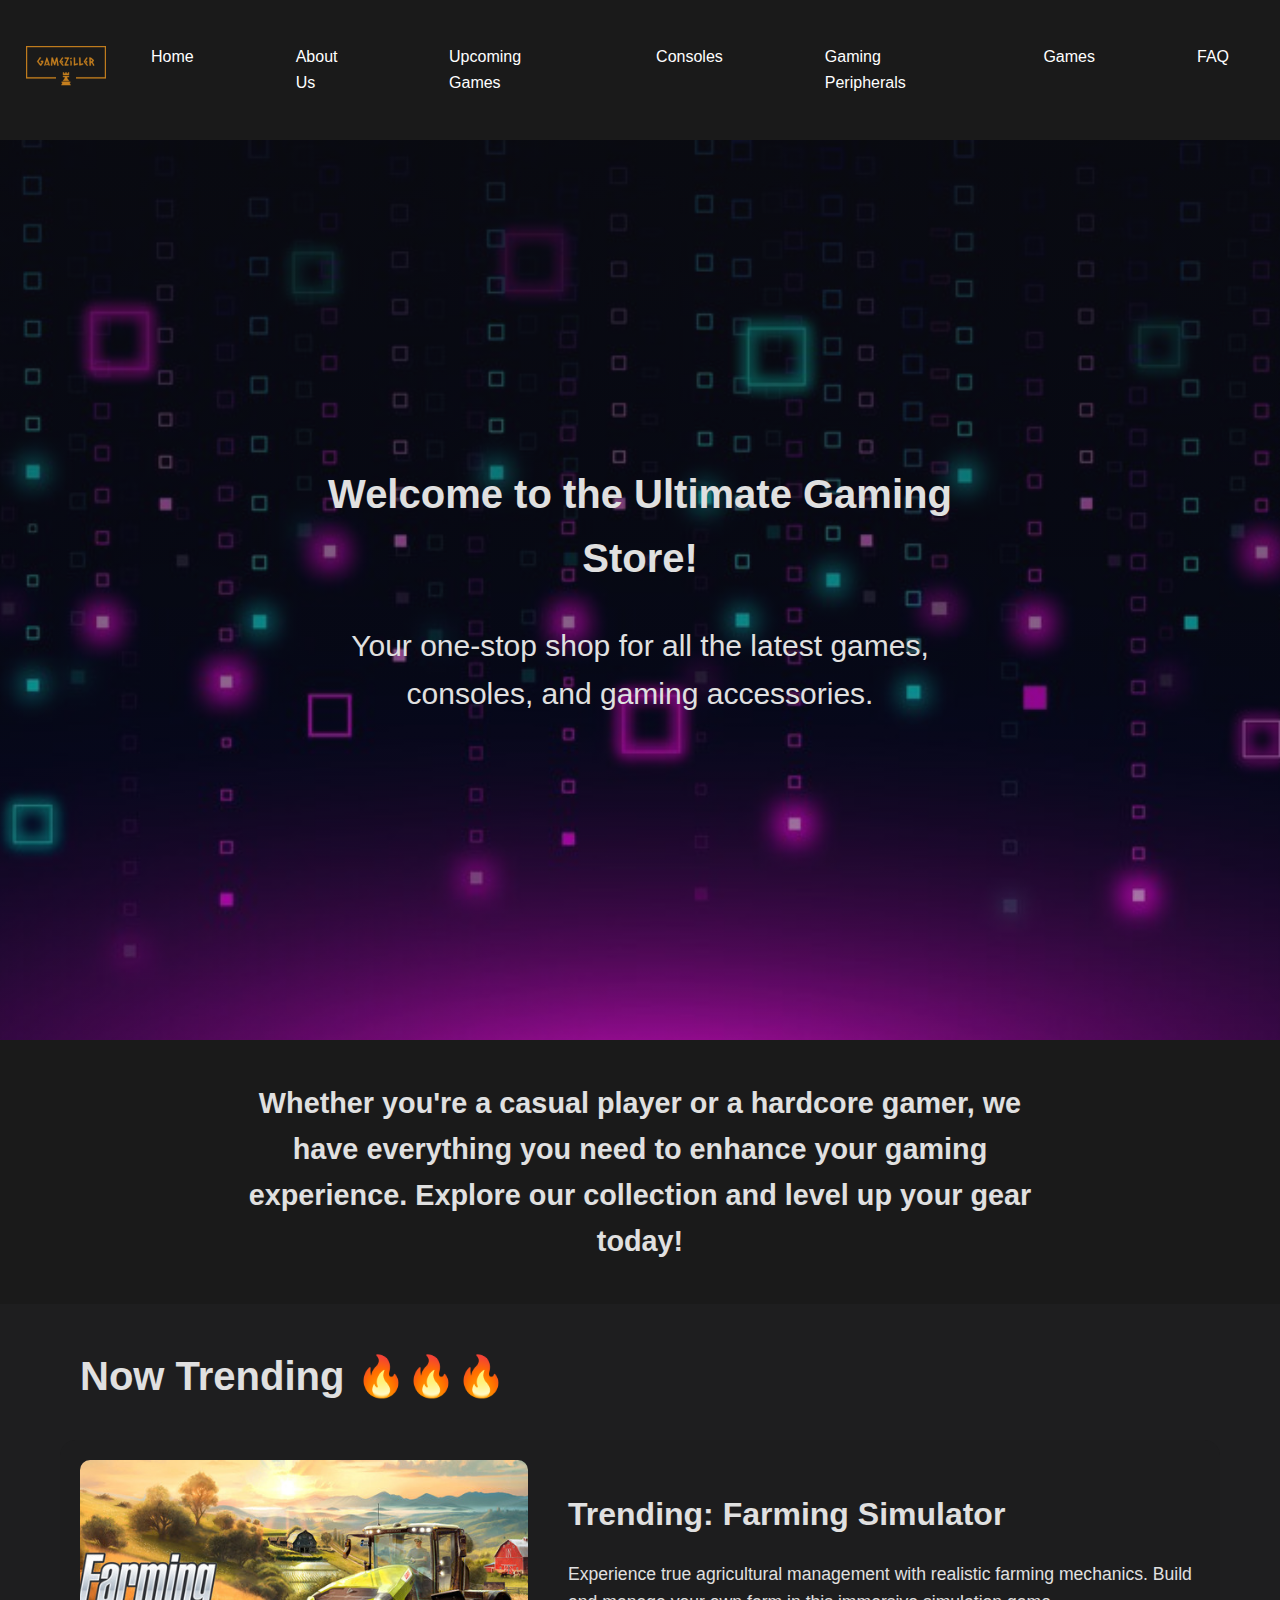
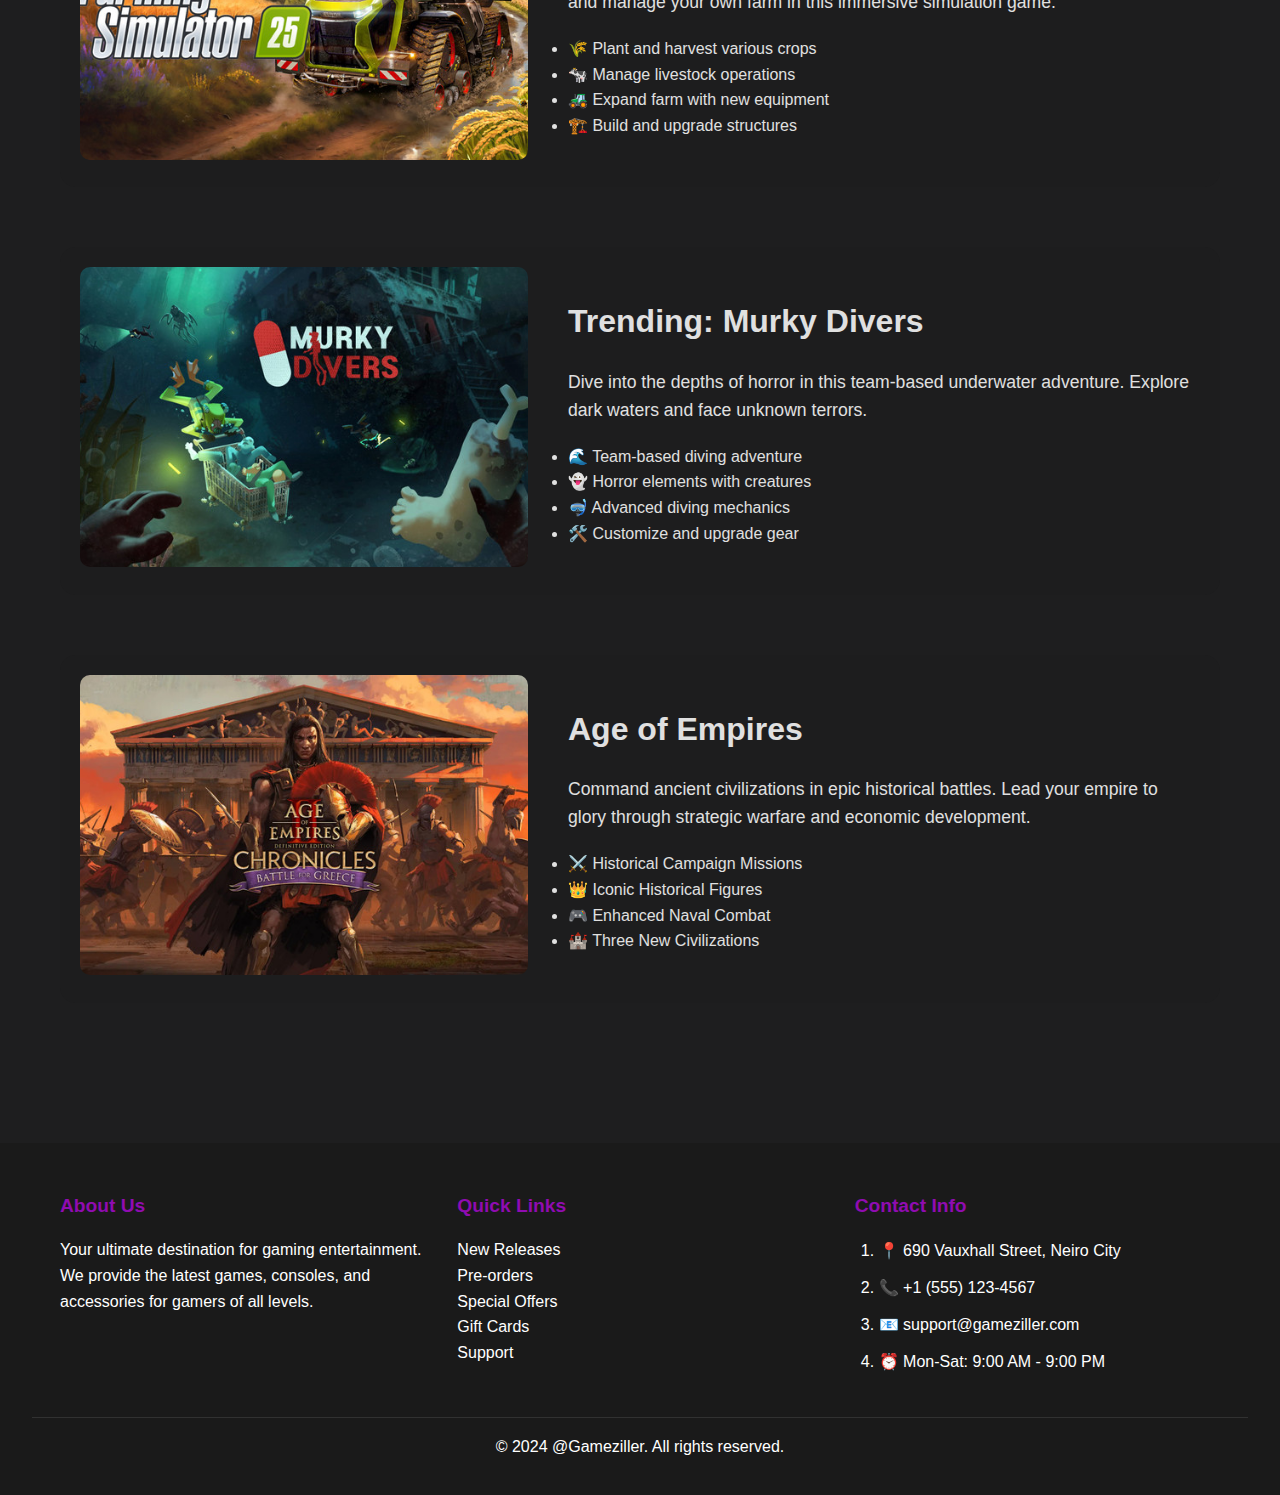
<file: index.html>
<!DOCTYPE html>
<html lang="en">
<head>
  <meta charset="UTF-8">
  <meta name="viewport" content="width=device-width, initial-scale=1.0">
  <title>Gaming Store</title>
  <link rel="stylesheet" href="./all.css">
  <link rel="stylesheet" href="https://cdnjs.cloudflare.com/ajax/libs/font-awesome/6.7.2/css/all.min.css" integrity="sha512-Evv84Mr4kqVGRNSgIGL/F/aIDqQb7xQ2vcrdIwxfjThSH8CSR7PBEakCr51Ck+w+/U6swU2Im1vVX0SVk9ABhg==" crossorigin="anonymous" referrerpolicy="no-referrer" />
</head>
<body>
  <header>
    <nav class="navbar">
      <a href="#" class="logo"><img src="/images/logo_transparent.png" alt="Logo"></a>
      <input type="checkbox" id="check">
      <label for="check" class="open-menu">&#9776;</label>
      <label for="check" class="close-menu">&times;</label>
      <ul class="menu">
        <li><a href="./index.html">Home</a></li>
        <li><a href="./About Us.html">About Us</a></li>
        <li><a href="./Upcoming Games.html">Upcoming Games</a></li>
        <li><a href="./Consoles.html">Consoles</a></li>
        <li><a href="./Games.html">Gaming Peripherals</a></li>
        <li><a href="./Games.html">Games</a></li>
        <li><a href="./FAQs.html">FAQ</a></li>
      </ul>
    </nav>
  </header>

  <main>
    <div class="hero">
      <img src="./images/hero3.jpg" alt="Gaming Store Main Image" class="responsive-image">
      <div class="hero-overlay"></div>
      <div class="hero-text">
        <h1 class="title">Welcome to the Ultimate Gaming Store!</h1>
        <p class="subtitle">Your one-stop shop for all the latest games, consoles, and gaming accessories.</p>
      </div>
    </div>

    <section class="introduction">
      <h2>Whether you're a casual player or a hardcore gamer, we have everything you need to enhance your gaming experience. Explore our collection and level up your gear today!</h2>
    </section>

    <section class="trending-section">
      <h1>Now Trending 🔥🔥🔥</h1>
      <div class="trending-game">
        <div class="game-image">
          <img src="./images/Trending1.jpg" alt="Farming Simulator">
        </div>
        <div class="game-content">
          <h2>Trending: Farming Simulator</h2>
          <div class="game-description">
            <p>Experience true agricultural management with realistic farming mechanics. Build and manage your own farm in this immersive simulation game.</p>
            <ul class="feature-list">
              <li>🌾 Plant and harvest various crops</li>
              <li>🐄 Manage livestock operations</li>
              <li>🚜 Expand farm with new equipment</li>
              <li>🏗️ Build and upgrade structures</li>
            </ul>
          </div>
        </div>
      </div>

      <div class="trending-game">
        <div class="game-image">
          <img src="./images/trending 2.jpg" alt="Murky Divers">
        </div>
        <div class="game-content">
          <h2>Trending: Murky Divers</h2>
          <div class="game-description">
            <p>Dive into the depths of horror in this team-based underwater adventure. Explore dark waters and face unknown terrors.</p>
            <ul class="feature-list">
              <li>🌊 Team-based diving adventure</li>
              <li>👻 Horror elements with creatures</li>
              <li>🤿 Advanced diving mechanics</li>
              <li>🛠️ Customize and upgrade gear</li>
            </ul>
          </div>
        </div>
      </div>

      <div class="trending-game">
        <div class="game-image">
          <img src="./images/trending 3.jpg" alt="Age of Empires">
        </div>
        <div class="game-content">
          <h2>Age of Empires</h2>
          <div class="game-description">
            <p>Command ancient civilizations in epic historical battles. Lead your empire to glory through strategic warfare and economic development.</p>
            <ul class="feature-list">
              <li>⚔️ Historical Campaign Missions</li>
              <li>👑 Iconic Historical Figures</li>
              <li>🎮 Enhanced Naval Combat</li>
              <li>🏰 Three New Civilizations</li>
            </ul>
          </div>
        </div>
      </div>
    </section>
  </main>

  <footer class="footer">
    <div class="footer-container">
      <div class="footer-section">
        <h3>About Us</h3>
        <p>Your ultimate destination for gaming entertainment. We provide the latest games, consoles, and accessories for gamers of all levels.</p>
      </div>
      <div class="footer-section1">
        <h3>Quick Links</h3>
        <ul>
          <li><a href="#">New Releases</a></li>
          <li><a href="#">Pre-orders</a></li>
          <li><a href="#">Special Offers</a></li>
          <li><a href="#">Gift Cards</a></li>
          <li><a href="#">Support</a></li>
        </ul>
      </div>
      <div class="footer-section2">
        <h3>Contact Info</h3>
        <div class="numbered-list">
          <li>📍 690 Vauxhall Street, Neiro City</li>
          <li>📞 +1 (555) 123-4567</li>
          <li>📧 support@gameziller.com</li>
          <li>⏰ Mon-Sat: 9:00 AM - 9:00 PM</li>
        </div>
      </div>
    </div>
    <div class="footer-bottom">
      <p>&copy; 2024 @Gameziller. All rights reserved.</p>
    </div>
  </footer>
</body>
</html>
</file>
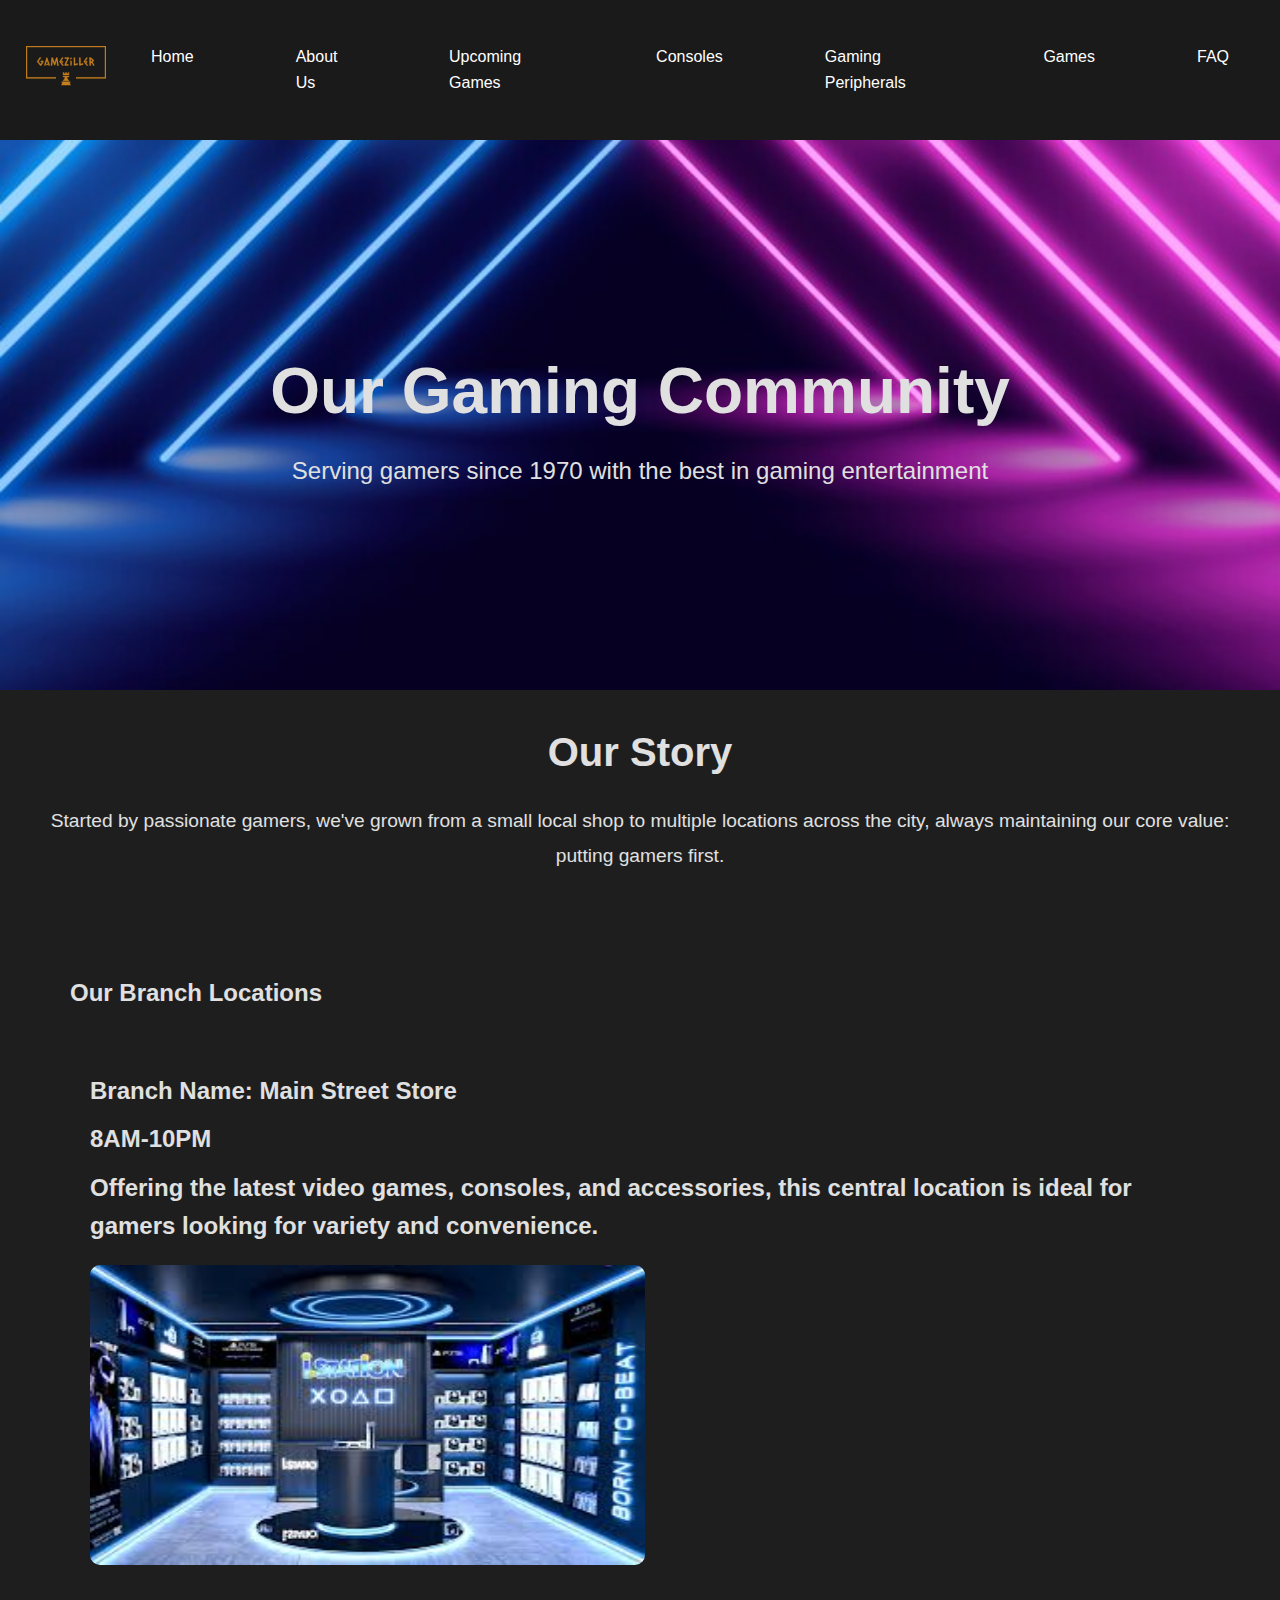
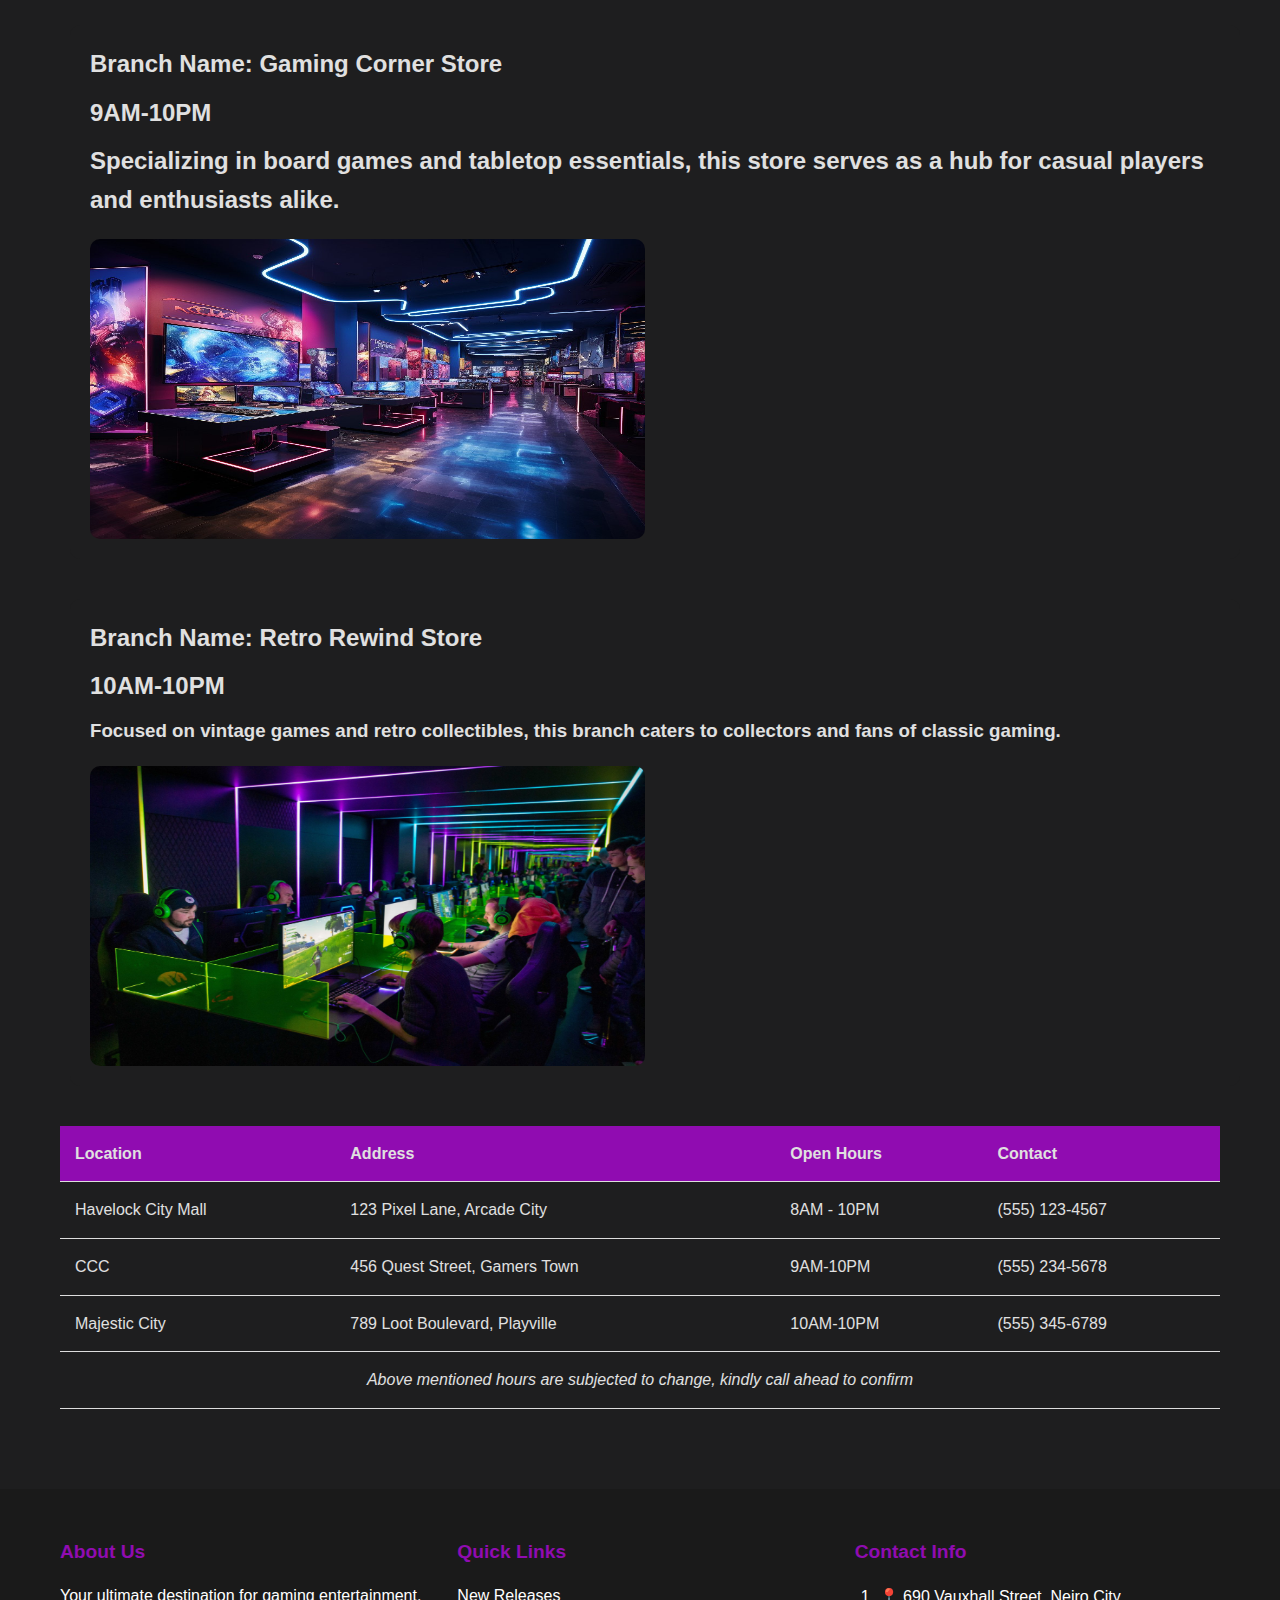
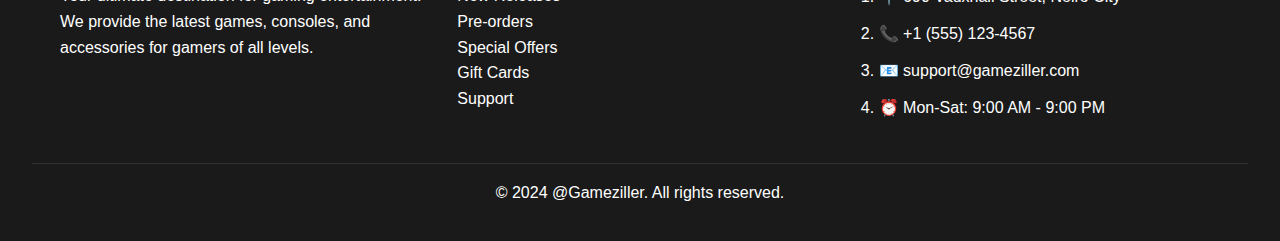
<file: About Us.html>
<!DOCTYPE html>
<html lang="en">
<head>
    <meta charset="UTF-8">
    <meta name="viewport" content="width=device-width, initial-scale=1.0">
    <title>About Us - Gaming Store</title>
    <link rel="stylesheet" href="./all.css">
</head>
<body>
    <header>
        <nav class="navbar">
          <a href="#" class="logo"><img src="./images/logo_transparent.png" alt="Logo"></a>
          <input type="checkbox" id="check">
          <label for="check" class="open-menu">&#9776;</label>
          <label for="check" class="close-menu">&times;</label>
          <ul class="menu">
            <li><a href="./index.html">Home</a></li>
            <li><a href="./About Us.html">About Us</a></li>
            <li><a href="./Upcoming Games.html">Upcoming Games</a></li>
            <li><a href="./Consoles.html">Consoles</a></li>
            <li><a href="./Gaming Peripherals.html">Gaming Peripherals</a></li>
            <li><a href="./Games.html">Games</a></li>
            <li><a href="./FAQs.html">FAQ</a></li>
          </ul>
        </nav>
      </header>
    

    <main>
        <section class="aboutushero">
            <h1>Our Gaming Community</h1>
            <p>Serving gamers since 1970 with the best in gaming entertainment</p>
        </section>

        <section class="story">
            <h2>Our Story</h2>
            <p>Started by passionate gamers, we've grown from a small local shop to multiple locations across the city, always maintaining our core value: putting gamers first.</p>
        </section>


        <section class="store-branch">
        <div class="store_container">
            <h2>Our Branch Locations</h2>
            
            <div class="branch">
                <div class="branch-details">
                    <h3>Branch Name: Main Street Store</h3>
                    <h3>8AM-10PM</h3>
                </div>
                <div class="branch-description">
                    <h3>Offering the latest video games, consoles, and accessories, this central location is ideal for gamers looking for variety and convenience.</h3>
                </div>
                <div class="branch-content">
                    <div class="branch-photo">
                        <img src="./images/game store 1.jpg" alt="Downtown Store">
                    </div>
                    <div class="branch-map">
                        <iframe src="https://www.google.com/maps/embed?pb=!1m12!1m8!1m3!1d31688.813685529534!2d79.8671807!3d6.8784167!3m2!1i1024!2i768!4f13.1!2m1!1sgaming%20stores%20addresses%20sri%20lanka!5e0!3m2!1sen!2slk!4v1736361292040!5m2!1sen!2slk" allowfullscreen="" loading="lazy" referrerpolicy="no-referrer-when-downgrade"></iframe>
                    </div>
                </div>
            </div>

            <div class="branch">
                <div class="branch-details">
                    <h3>Branch Name: Gaming Corner Store </h3>
                    <h3>9AM-10PM</h3>
                </div>
                <div class="branch-description">
                    <h3>Specializing in board games and tabletop essentials, this store serves as a hub for casual players and enthusiasts alike.</h3>
                </div>
                <div class="branch-content">
                    <div class="branch-photo">
                        <img src="./images/game store 2.jpg" alt="Uptown Store">
                    </div>
                    <div class="branch-map">
                        <iframe src="https://www.google.com/maps/embed?pb=!1m23!1m12!1m3!1d126751.99495248414!2d79.77390185839631!3d6.890620742308912!2m3!1f0!2f0!3f0!3m2!1i1024!2i768!4f13.1!4m8!3e6!4m0!4m5!1s0x3ae25bde868a6ac3%3A0xb29c9124ada5a74b!2sNo.%20100%2C%20Galle%20Road%2C%20Bambalapitiya%2C%20Colombo%2004%20Colombo%204%2C%2000400!3m2!1d6.8906364!2d79.8563023!5e0!3m2!1sen!2slk!4v1736362284347!5m2!1sen!2slk" allowfullscreen="" loading="lazy" referrerpolicy="no-referrer-when-downgrade"></iframe>
                    </div>
                </div>
            </div>

            <div class="branch">
                <div class="branch-details">
                    <h3>Branch Name: Retro Rewind Store</h3>
                    <h3>10AM-10PM</h3>
                </div>
                <div>
                    <h3>Focused on vintage games and retro collectibles, this branch caters to collectors and fans of classic gaming.</h3>
                </div>
                <div class="branch-content">
                    <div class="branch-photo">
                        <img src="./images/game store 3.jpg" alt="Hilltown Store">
                    </div>
                    <div class="branch-map">
                        <iframe src="https://www.google.com/maps/embed?pb=!1m23!1m12!1m3!1d126751.99495248414!2d79.77390185839631!3d6.890620742308912!2m3!1f0!2f0!3f0!3m2!1i1024!2i768!4f13.1!4m8!3e6!4m0!4m5!1s0x3ae25bde868a6ac3%3A0xb29c9124ada5a74b!2sNo.%20100%2C%20Galle%20Road%2C%20Bambalapitiya%2C%20Colombo%2004%20Colombo%204%2C%2000400!3m2!1d6.8906364!2d79.8563023!5e0!3m2!1sen!2slk!4v1736362284347!5m2!1sen!2slk" allowfullscreen="" loading="lazy" referrerpolicy="no-referrer-when-downgrade"></iframe>
                    </div>
                </div>
            </div>
        </div>
    </section>

</section>


<section class="stats">
    <table class="store-stats">
        <thead> <!--creates aligned rows-->
            <tr>
                <th>Location</th>
                <th>Address</th>
                <th>Open Hours</th>
                <th>Contact</th>
            </tr>
        </thead>
        <tbody>
            <tr>
                <td>Havelock City Mall</td><!--Location-->
                <td>123 Pixel Lane, Arcade City</td><!--Address-->
                <td>8AM - 10PM</td><!--Open Hrs-->
                <td>(555) 123-4567</td><!--Contact-->
            </tr>
            <tr>
                <td>CCC</td>
                <td>456 Quest Street, Gamers Town</td>
                <td>9AM-10PM</td>
                <td>(555) 234-5678</td>
            </tr>
            <tr>
                <td>Majestic City</td>
                <td>789 Loot Boulevard, Playville</td>
                <td>10AM-10PM</td>
                <td>(555) 345-6789</td>
            </tr>
       </tbody>
    <tfoot>
            <tr>
                <td colspan="4">Above mentioned hours are subjected to change, kindly call ahead to confirm</td>
          </tr> 
    </tfoot>
    </table>
</section>
</body>
</html>

<footer class="footer">
    <div class="footer-container">
      <div class="footer-section">
        <h3>About Us</h3>
        <p>Your ultimate destination for gaming entertainment. We provide the latest games, consoles, and accessories for gamers of all levels.</p>
      </div>
      <div class="footer-section1">
        <h3>Quick Links</h3>
        <ul>
          <li><a href="#">New Releases</a></li>
          <li><a href="#">Pre-orders</a></li>
          <li><a href="#">Special Offers</a></li>
          <li><a href="#">Gift Cards</a></li>
          <li><a href="#">Support</a></li>
        </ul>
      </div>
      <div class="footer-section2">
        <h3>Contact Info</h3>
        <div class="numbered-list">
          <li>📍 690 Vauxhall Street, Neiro City</li>
          <li>📞 +1 (555) 123-4567</li>
          <li>📧 support@gameziller.com</li>
          <li>⏰ Mon-Sat: 9:00 AM - 9:00 PM</li>
        </div>
         
      </div>
    </div>
    <div class="footer-bottom">
        <p>&copy; 2024 @Gameziller. All rights reserved.</p>
    </div>
  </footer>



    </main>
</body>
</html>
</file>
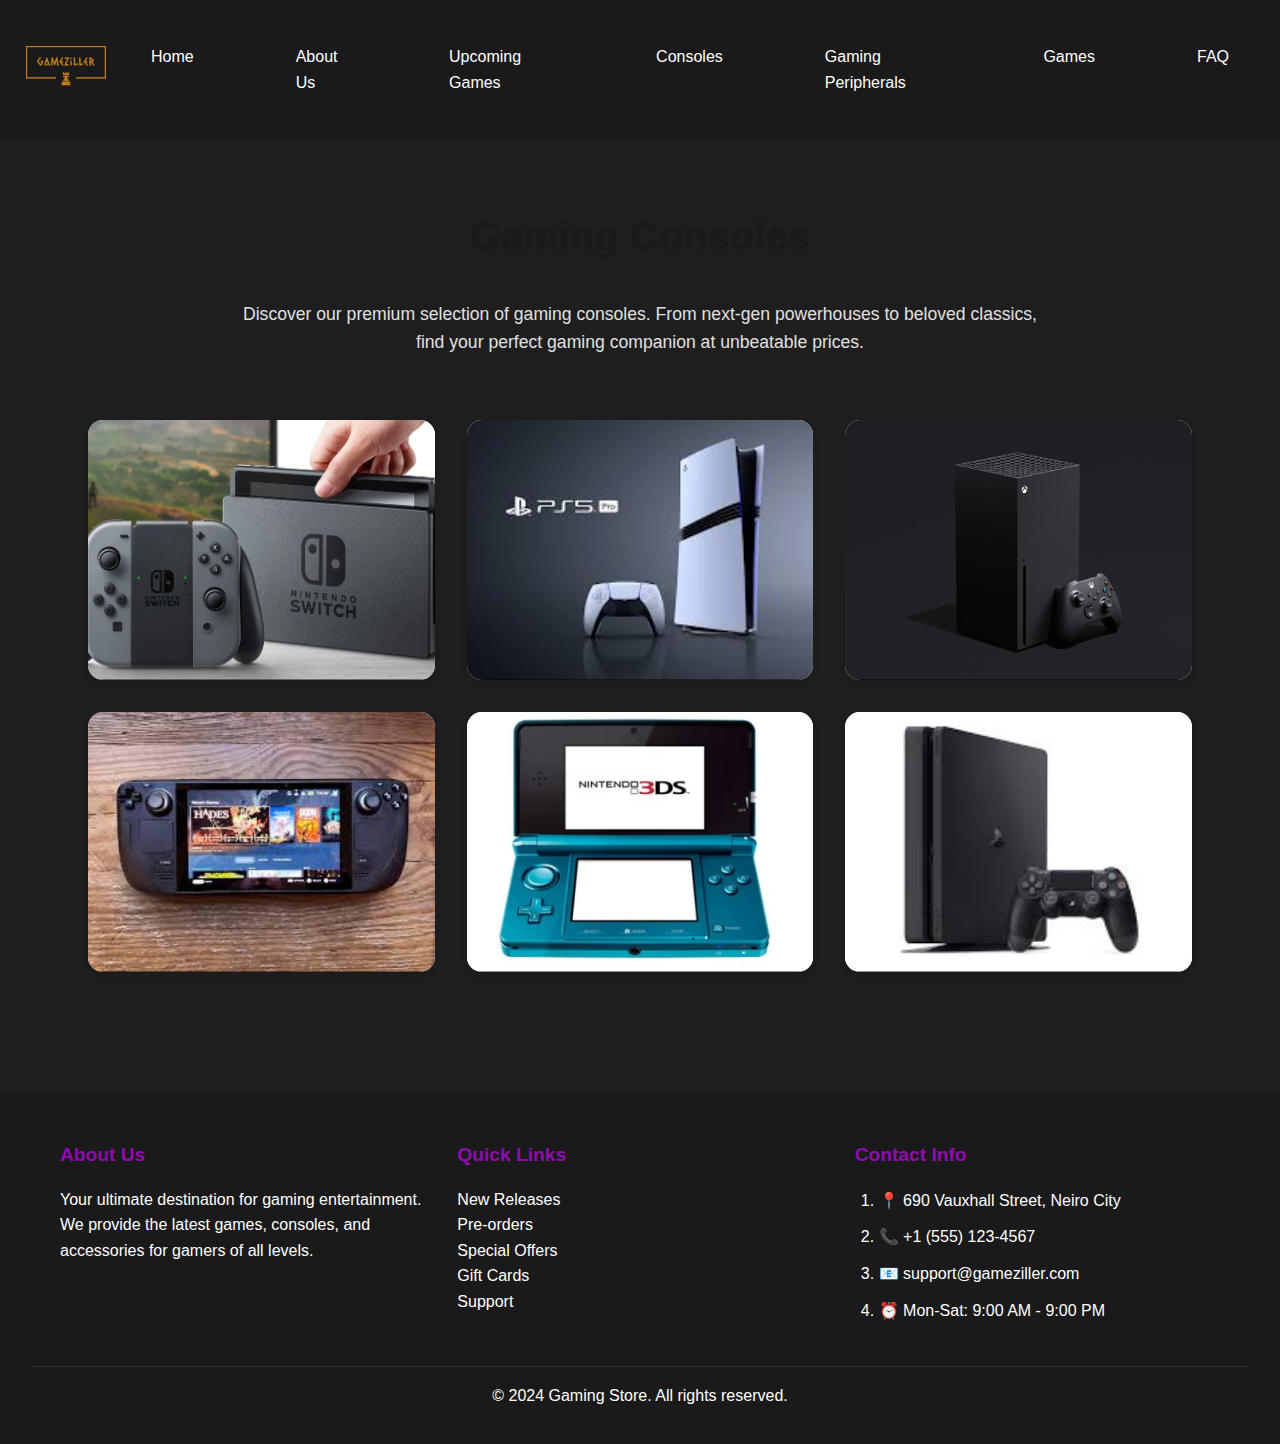
<file: Consoles.html>
<!DOCTYPE html>
<html lang="en">
<head>
  <meta charset="UTF-8">
  <meta name="viewport" content="width=device-width, initial-scale=1.0">
  <title>Consoles</title>
  <link rel="stylesheet" href="./all.css">
  <link rel="stylesheet" href="https://cdnjs.cloudflare.com/ajax/libs/font-awesome/6.7.2/css/all.min.css" integrity="sha512-Evv84Mr4kqVGRNSgIGL/F/aIDqQb7xQ2vcrdIwxfjThSH8CSR7PBEakCr51Ck+w+/U6swU2Im1vVX0SVk9ABhg==" crossorigin="anonymous" referrerpolicy="no-referrer" />
</head>



<body>
  <header>
    <nav class="navbar">
      <a href="#" class="logo"><img src="./images/logo_transparent.png" alt="Logo"></a>
      <input type="checkbox" id="check">
      <label for="check" class="open-menu">&#9776;</label>
      <label for="check" class="close-menu">&times;</label>
      <ul class="menu">
        <li><a href="./home.html">Home</a></li>
        <li><a href="./About Us.html">About Us</a></li>
        <li><a href="./Upcoming Games.html">Upcoming Games</a></li>
        <li><a href="./Consoles.html">Consoles</a></li>
        <li><a href="./Gaming Peripherals.html">Gaming Peripherals</a></li>
        <li><a href="./Games.html">Games</a></li>
        <li><a href="./FAQs.html">FAQ</a></li>
      </ul>
    </nav>
  </header>

<main class="consoles-section">
    <h1>Gaming Consoles</h1>
    <p class="description">
        Discover our premium selection of gaming consoles. From next-gen powerhouses to 
        beloved classics, find your perfect gaming companion at unbeatable prices.
    </p>
    
    <div class="console-grid">
        <div class="console-card">
            <img src="./images/consoles/nintentdo switch.webp" alt="Nintendo Switch">
            <div class="price-overlay">$239.99</div>
            <div class="console-info">
                <h3>Nintendo Switch</h3>
                <p>Hybrid gaming console that can be played on-the-go or docked for TV gaming experience.</p>
            </div>
        </div>

        <div class="console-card">
            <img src="./images/consoles/playstation 5.jpg" alt="PlayStation 5">
            <div class="price-overlay">$499.99</div>
            <div class="console-info">
                <h3>PlayStation 5</h3>
                <p>Next-gen gaming with stunning 4K graphics and revolutionary DualSense controller.</p>
            </div>
        </div>

        <div class="console-card">
            <img src="./images/consoles/x box series x.webp" alt="Xbox Series X">
            <div class="price-overlay">$424.99</div>
            <div class="console-info">
                <h3>Xbox Series X</h3>
                <p>Most powerful Xbox ever with true 4K gaming and ray tracing capabilities.</p>
            </div>
        </div>

        <div class="console-card">
            <img src="./c and g peripherals/steam deck.jpg" alt="Steam Deck">
            <div class="price-overlay">$399.99</div>
            <div class="console-info">
                <h3>Steam Deck</h3>
                <p>Your entire Steam library in a powerful and portable gaming device.</p>
            </div>
        </div>

        <div class="console-card">
            <img src="./images/consoles/nintendo 3d.avif" alt="Nintendo 3DS">
            <div class="price-overlay">$139.99</div>
            <div class="console-info">
                <h3>Nintendo 3DS</h3>
                <p>Classic portable gaming with unique 3D display technology.</p>
            </div>
        </div>

        <div class="console-card">
            <img src="./c and g peripherals/ps 4.jpg" alt="PlayStation 4">
            <div class="price-overlay">$299.99</div>
            <div class="console-info">
                <h3>PlayStation 4</h3>
                <p>Iconic PlayStation gaming with vast library of amazing titles.</p>
            </div>
        </div>
    </div>
</main>

<footer class="footer">
    <div class="footer-container">
      <div class="footer-section">
        <h3>About Us</h3>
        <p>Your ultimate destination for gaming entertainment. We provide the latest games, consoles, and accessories for gamers of all levels.</p>
      </div>
      <div class="footer-section1">
        <h3>Quick Links</h3>
        <ul>
          <li><a href="#">New Releases</a></li>
          <li><a href="#">Pre-orders</a></li>
          <li><a href="#">Special Offers</a></li>
          <li><a href="#">Gift Cards</a></li>
          <li><a href="#">Support</a></li>
        </ul>
      </div>
      <div class="footer-section2">
        <h3>Contact Info</h3>
        <div class="numbered-list">
          <li>📍 690 Vauxhall Street, Neiro City</li>
          <li>📞 +1 (555) 123-4567</li>
          <li>📧 support@gameziller.com</li>
          <li>⏰ Mon-Sat: 9:00 AM - 9:00 PM</li>
        </div>
         
      </div>
    </div>
    <div class="footer-bottom">
      <p>&copy; 2024 Gaming Store. All rights reserved.</p>
    </div>
  </footer>
</file>
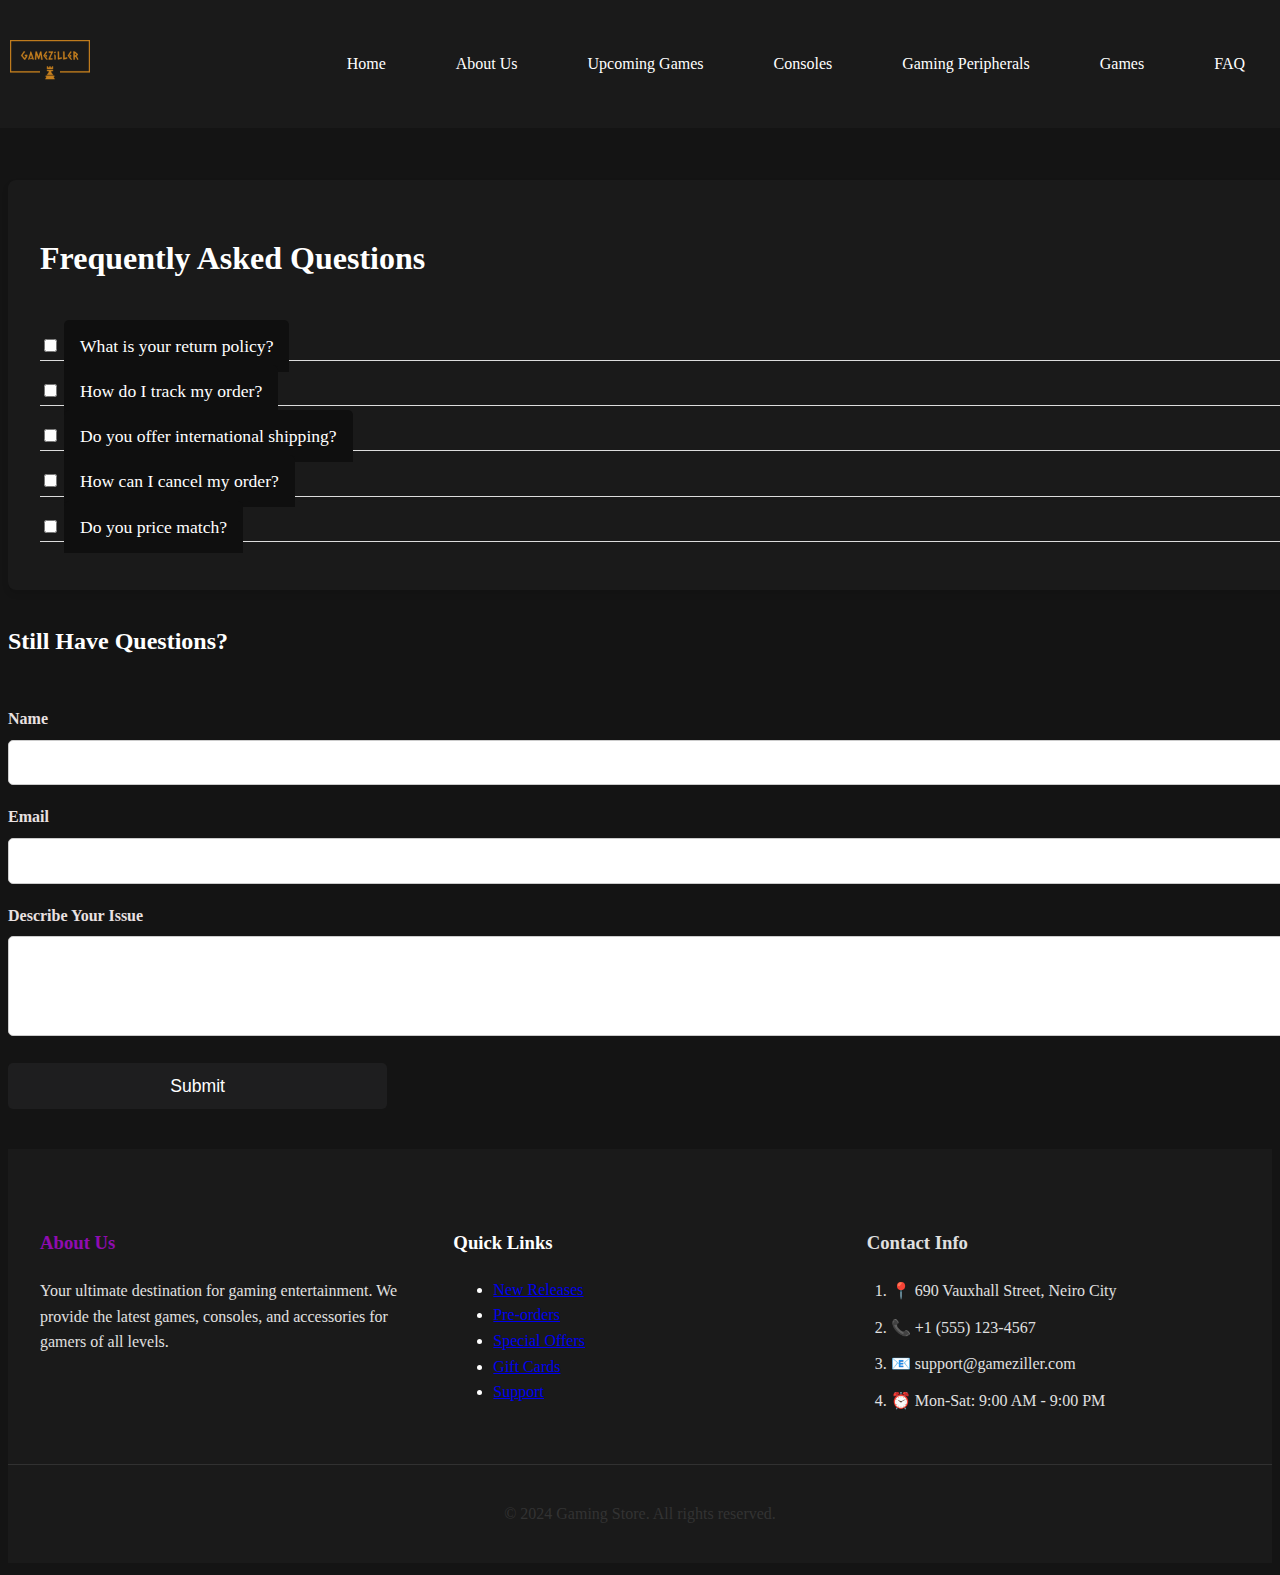
<file: FAQs.html>
<!DOCTYPE html>
<html lang="en">
<head>
  <meta charset="UTF-8">
  <meta name="viewport" content="width=device-width, initial-scale=1.0">
  <title>Gaming Store</title>
  <link rel="stylesheet" href="./gms.css">
</head>

<body>

  <header>
    <nav class="navbar">
      <a href="#" class="logo"><img src="./images/logo_transparent.png" alt="Logo"></a>
      <input type="checkbox" id="check">
      <label for="check" class="open-menu">&#9776;</label>
      <label for="check" class="close-menu">&times;</label>
      <ul class="menu">
        <li><a href="./home.html">Home</a></li>
        <li><a href="./About Us.html">About Us</a></li>
        <li><a href="./Upcoming Games.html">Upcoming Games</a></li>
        <li><a href="./Consoles.html">Consoles</a></li>
        <li><a href="./Gaming Peripherals.html">Gaming Peripherals</a></li>
        <li><a href="./Games.html">Games</a></li>
        <li><a href="./FAQs.html">FAQ</a></li>
      </ul>
    </nav>
  </header>

  <!DOCTYPE html>
  <html lang="en">
  <head>
    <meta charset="UTF-8">
    <meta name="viewport" content="width=device-width, initial-scale=1.0">
    <title>Gaming Store</title>
    <link rel="stylesheet" href="/gms.css">
  </head>
  
  <body>
  
    <header>
      <nav class="navbar">
        <a href="#" class="logo"><img src="/images/logo_transparent.png" alt="Logo"></a>
        <input type="checkbox" id="check">
        <label for="check" class="open-menu">&#9776;</label>
        <label for="check" class="close-menu">&times;</label>
        <ul class="menu">
          <li><a href="/home.html">Home</a></li>
          <li><a href="/About Us.html">About Us</a></li>
          <li><a href="/Upcoming Games.html">Upcoming Games</a></li>
          <li><a href="/Consoles.html">Consoles</a></li>
          <li><a href="/Gaming Peripherals.html">Gaming Peripherals</a></li>
          <li><a href="/Games.html">Games</a></li>
          <li><a href="/FAQs.html">FAQ</a></li>
        </ul>
      </nav>
    </header>
  
    <main class="faq-page">
      <section class="faq-section">
          <h1 class="section-title">Frequently Asked Questions</h1>
          
          <div class="faq-container">
              <div class="faq-item">
                  <input type="checkbox" id="faq1" class="faq-toggle">
                  <label for="faq1" class="faq-question">What is your return policy?</label>
                  <div class="faq-answer">
                      <p>We offer a 30-day return policy for unopened items in their original packaging. For opened items, we provide a 7-day return window if the product is defective.</p>
                  </div>
              </div>
  
              <div class="faq-item">
                  <input type="checkbox" id="faq2" class="faq-toggle">
                  <label for="faq2" class="faq-question">How do I track my order?</label>
                  <div class="faq-answer">
                      <p>Once your order is shipped, you'll receive a tracking number via email. You can use this number on our website's tracking page or the courier's website to monitor your delivery status.</p>
                  </div>
              </div>
  
              <div class="faq-item">
                  <input type="checkbox" id="faq3" class="faq-toggle">
                  <label for="faq3" class="faq-question">Do you offer international shipping?</label>
                  <div class="faq-answer">
                      <p>Yes, we ship to most countries worldwide. Shipping costs and delivery times vary by location. You can check shipping rates during checkout.</p>
                  </div>
              </div>
  
              <div class="faq-item">
                  <input type="checkbox" id="faq4" class="faq-toggle">
                  <label for="faq4" class="faq-question">How can I cancel my order?</label>
                  <div class="faq-answer">
                      <p>Orders can be cancelled within 2 hours of placement. Contact our customer service team with your order number for immediate assistance.</p>
                  </div>
              </div>
  
              <div class="faq-item">
                  <input type="checkbox" id="faq5" class="faq-toggle">
                  <label for="faq5" class="faq-question">Do you price match?</label>
                  <div class="faq-answer">
                      <p>Yes, we offer price matching against major retailers. Send us proof of the lower price within 7 days of your purchase, and we'll refund the difference.</p>
                  </div>
              </div>
          </div>
      </section>
  
<section class="query-section">
          <h2 class="section-title">Still Have Questions?</h2>
          <form class="query-form">
              <div class="form-group">
                  <label for="name">Name</label>
                  <input type="text" id="name" name="name" required>
              </div>
              
              <div class="form-group">
                  <label for="email">Email</label>
                  <input type="email" id="email" name="email" required>
              </div>
              
              <div class="form-group">
                  <label for="issue">Describe Your Issue</label>
                  <textarea id="issue" name="issue" rows="4" required></textarea>
              </div>
              
              <button type="submit" class="submit-btn">Submit</button>
          </form>
      </section>
  </main>




  <footer class="footer">
      <div class="footer-container">
        <div class="footer-section">
          <h3>About Us</h3>
          <p>Your ultimate destination for gaming entertainment. We provide the latest games, consoles, and accessories for gamers of all levels.</p>
        </div>
        <div class="footer-section1">
          <h3>Quick Links</h3>
          <ul>
            <li><a href="#">New Releases</a></li>
            <li><a href="#">Pre-orders</a></li>
            <li><a href="#">Special Offers</a></li>
            <li><a href="#">Gift Cards</a></li>
            <li><a href="#">Support</a></li>
          </ul>
        </div>
        <div class="footer-section2">
          <h3>Contact Info</h3>
          <div class="numbered-list">
            <li>📍 690 Vauxhall Street, Neiro City</li>
            <li>📞 +1 (555) 123-4567</li>
            <li>📧 support@gameziller.com</li>
            <li>⏰ Mon-Sat: 9:00 AM - 9:00 PM</li>
          </div>
        </div>
      </div>
      <div class="footer-bottom">
        <p>&copy; 2024 Gaming Store. All rights reserved.</p>
      </div>
    </footer>
  
  </body>
  </html>
</file>
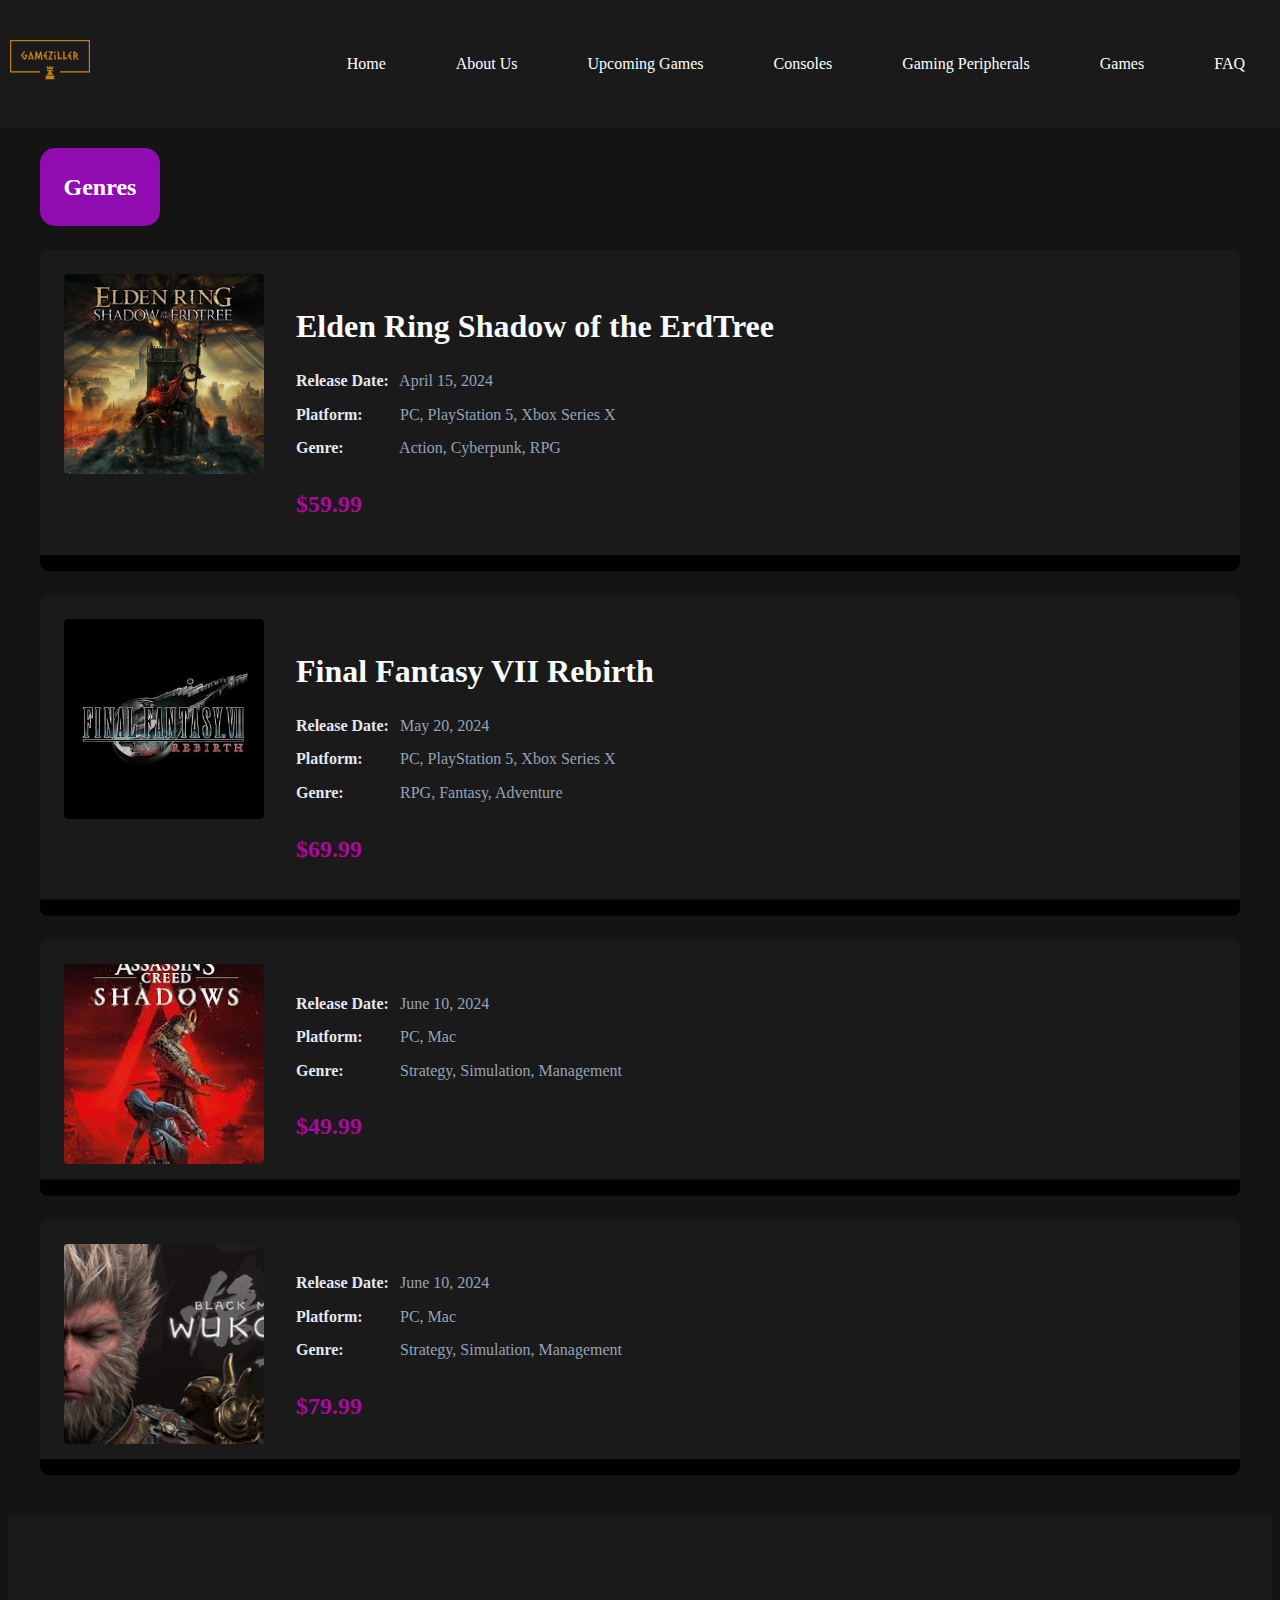
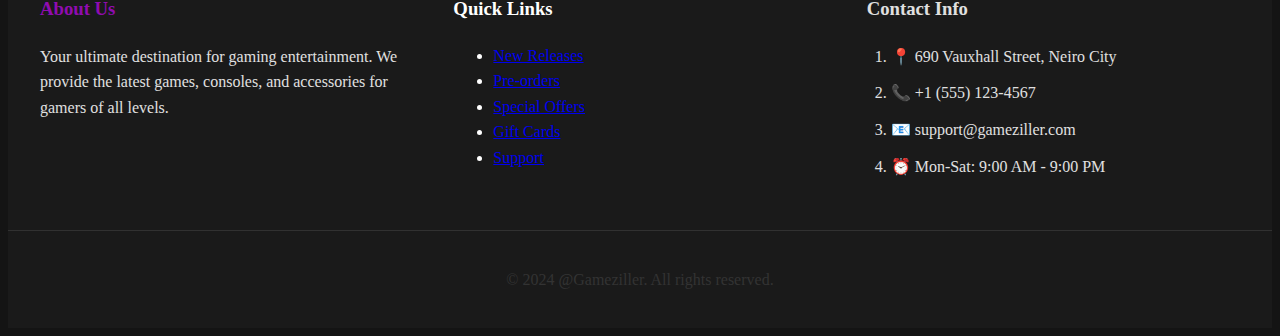
<file: Games.html>
<!DOCTYPE html>
<html lang="en">
<head>
  <meta charset="UTF-8">
  <meta name="viewport" content="width=device-width, initial-scale=1.0">
  <title>Gaming Store</title>
  <link rel="stylesheet" href="/gms.css">
</head>

<body>
  <header>
    <nav class="navbar">
      <a href="#" class="logo"><img src="/images/logo_transparent.png" alt="Logo"></a>
      <input type="checkbox" id="check">
      <label for="check" class="open-menu">&#9776;</label>
      <label for="check" class="close-menu">&times;</label>
      <ul class="menu">
        <li><a href="/home.html">Home</a></li>
        <li><a href="/About Us.html">About Us</a></li>
        <li><a href="/Upcoming Games.html">Upcoming Games</a></li>
        <li><a href="/Consoles.html">Consoles</a> </li>
        <li><a href="/Gaming Peripherals.html">Gaming Peripherals</a></li>
        <li><a href="/Games.html">Games</a></li>
        <li><a href="/FAQs.html">FAQ</a></li>
      </ul>
    </nav>
  </header>


  <main class="game-list">
    <div class="genres">
        <h2>Genres</h2>
    </div>

    <article class="game-card">
        <div class="game-content">
            <div class="game-image-container">
                <img src="/images/Game 1.jpg" alt="Elden Ring" class="game-image">
            </div>
            <div class="game-info">
                <h2 class="game-title">Elden Ring Shadow of the ErdTree</h2>
                <div class="game-details">
                    <span><strong>Release Date:</strong> April 15, 2024</span>
                    <span><strong>Platform:</strong> PC, PlayStation 5, Xbox Series X</span>
                    <span><strong>Genre:</strong> Action, Cyberpunk, RPG</span>
                </div>
                <p class="game-price">$59.99</p>
            </div>
        </div>
        <p class="game-description">Elden Ring: Shadow of the Erdtree is a highly anticipated expansion to the dark fantasy action RPG, promising new challenges, lore, and exploration in the critically acclaimed Elden Ring universe.</p>
    </article>

    <article class="game-card">
        <div class="game-content">
            <div class="game-image-container">
                <img src="/images/game 2.jpg" alt="" class="game-image">
            </div>
            <div class="game-info">
                <h2 class="game-title">Final Fantasy VII Rebirth </h2>
                <div class="game-details">
                    <span><strong>Release Date:</strong> May 20, 2024</span>
                    <span><strong>Platform:</strong> PC, PlayStation 5, Xbox Series X</span>
                    <span><strong>Genre:</strong> RPG, Fantasy, Adventure</span>
                </div>
                <p class="game-price">$69.99</p>
            </div>
        </div>
        <p class="game-description">Final Fantasy VII Rebirth is a visually stunning and emotionally rich continuation of the reimagined classic, blending epic storytelling with innovative gameplay.</p>
    </article>

    <article class="game-card">
        <div class="game-content">
            <div class="game-image-container">
                <img src="/images/game 3.jpg" alt="Assassins Creed Shadows" class="game-image">
            </div>
            <div class="game-info">
                <h2 class="game-title">   </h2>
                <div class="game-details">
                    <span><strong>Release Date:</strong> June 10, 2024</span>
                    <span><strong>Platform:</strong> PC, Mac</span>
                    <span><strong>Genre:</strong> Strategy, Simulation, Management</span>
                </div>
                <p class="game-price">$49.99</p>
            </div>
        </div>
        <p class="game-description">Assassin's Creed: Shadows takes players to feudal Japan, blending stealth, action, and a richly detailed open-world experience with dual protagonists.</p>
    </article>


    <article class="game-card">
        <div class="game-content">
            <div class="game-image-container">
                <img src="/images/game 4.jpg" alt="Black Myth Wukong" class="game-image">
            </div>
            <div class="game-info">
                <h2 class="game-title">   </h2>
                <div class="game-details">
                    <span><strong>Release Date:</strong> June 10, 2024</span>
                    <span><strong>Platform:</strong> PC, Mac</span>
                    <span><strong>Genre:</strong> Strategy, Simulation, Management</span>
                </div>
                <p class="game-price">$79.99</p>
            </div>
        </div>
        <p class="game-description">Black Myth: Wukong is an action RPG inspired by Chinese mythology, where you play as the legendary Monkey King, wielding powerful combat skills and mystical abilities in a visually stunning, narrative-driven world. </p>
    </article>




</main>




<footer class="footer">
    <div class="footer-container">
      <div class="footer-section">
        <h3>About Us</h3>
        <p>Your ultimate destination for gaming entertainment. We provide the latest games, consoles, and accessories for gamers of all levels.</p>
      </div>
      <div class="footer-section1">
        <h3>Quick Links</h3>
        <ul>
          <li><a href="#">New Releases</a></li>
          <li><a href="#">Pre-orders</a></li>
          <li><a href="#">Special Offers</a></li>
          <li><a href="#">Gift Cards</a></li>
          <li><a href="#">Support</a></li>
        </ul>
      </div>
      <div class="footer-section2">
        <h3>Contact Info</h3>
        <div class="numbered-list">
          <li>📍 690 Vauxhall Street, Neiro City</li>
          <li>📞 +1 (555) 123-4567</li>
          <li>📧 support@gameziller.com</li>
          <li>⏰ Mon-Sat: 9:00 AM - 9:00 PM</li>
        </div>
         
      </div>
    </div>
    <div class="footer-bottom">
      <p>&copy; 2024 @Gameziller. All rights reserved.</p>
    </div>
  </footer>
</file>
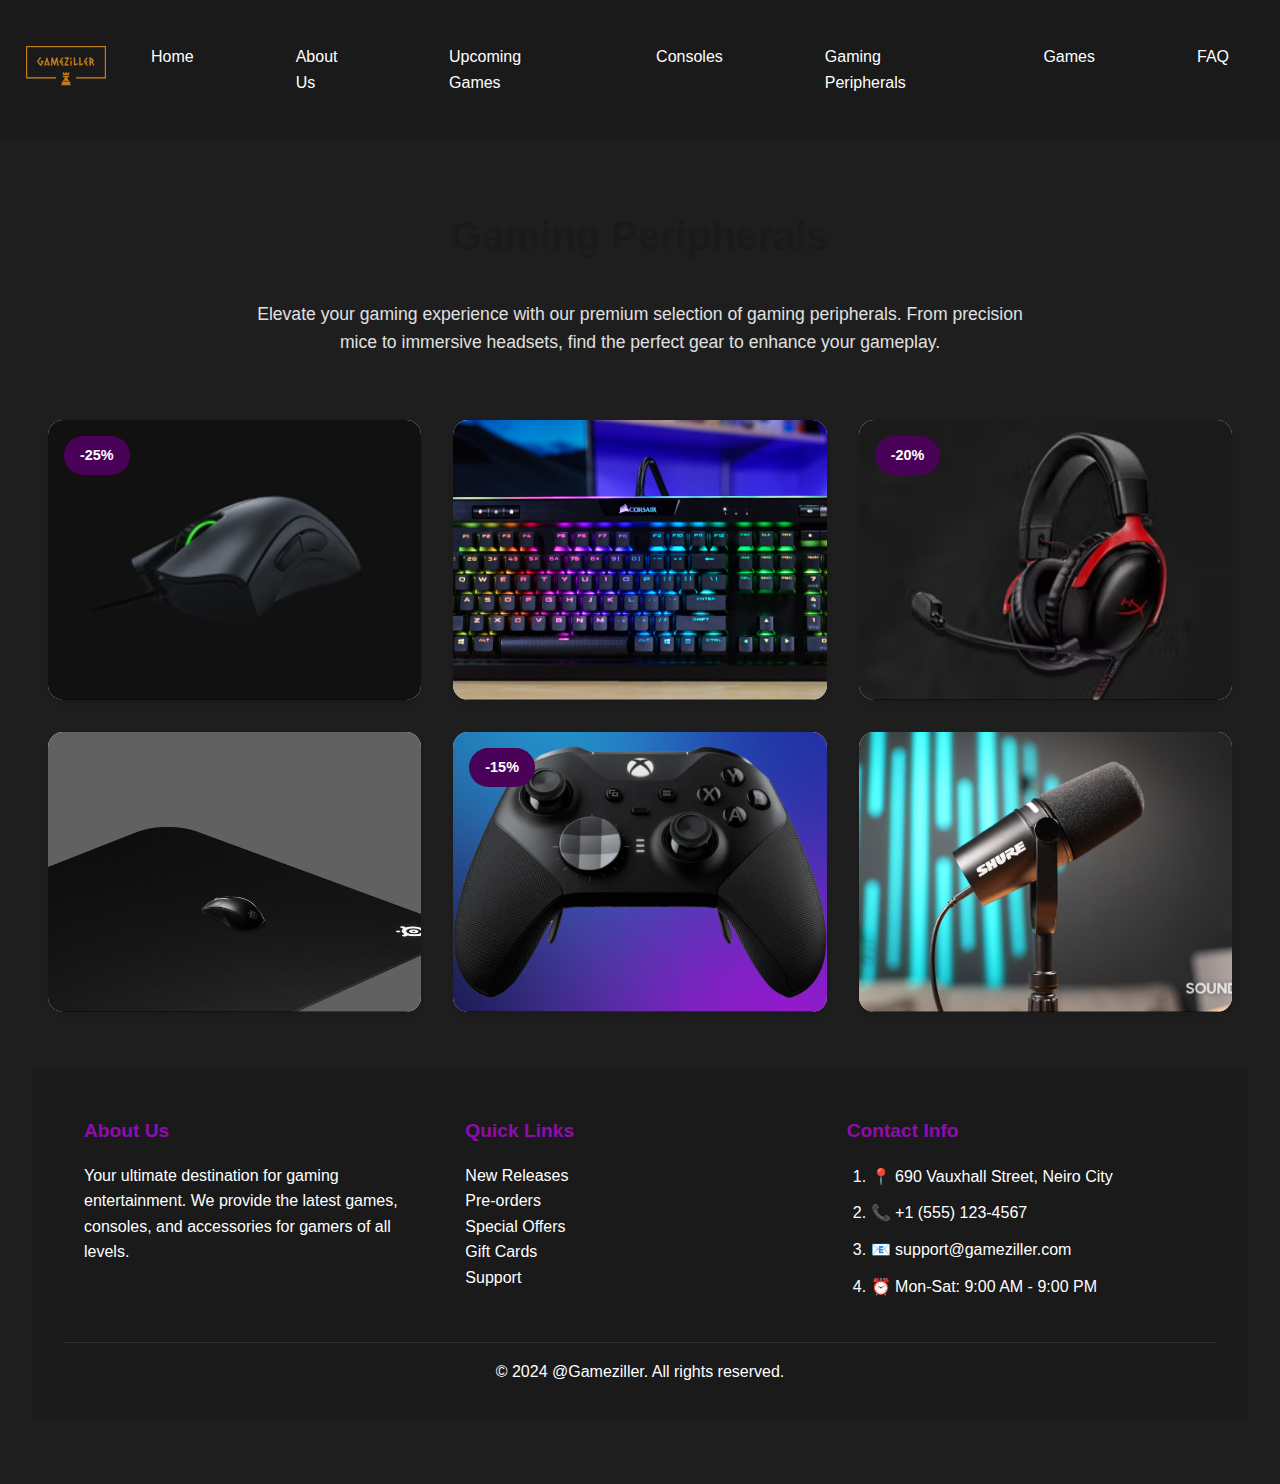
<file: Gaming Peripherals.html>
<!DOCTYPE html>
<html lang="en">
<head>
  <meta charset="UTF-8">
  <meta name="viewport" content="width=device-width, initial-scale=1.0">
  <title>Gaming Store</title>
  <link rel="stylesheet" href="/all.css">
</head>

<body>
  <header>
    <header>
      <nav class="navbar">
        <a href="#" class="logo"><img src="/images/logo_transparent.png" alt="Logo"></a>
        <input type="checkbox" id="check">
        <label for="check" class="open-menu">&#9776;</label>
        <label for="check" class="close-menu">&times;</label>
        <ul class="menu">
          <li><a href="/home.html">Home</a></li>
          <li><a href="/About Us.html">About Us</a></li>
          <li><a href="/Upcoming Games.html">Upcoming Games</a></li>
          <li><a href="/Consoles.html">Consoles</a></li>
          <li><a href="/Gaming Peripherals.html">Gaming Peripherals</a></li>
          <li><a href="/Games.html">Games</a></li>
          <li><a href="/FAQs.html">FAQ</a></li>
        </ul>
      </nav>
    </header>
  



  <main class="peripherals-section">
    <h1>Gaming Peripherals</h1>
    <p class="description">
        Elevate your gaming experience with our premium selection of gaming peripherals.
        From precision mice to immersive headsets, find the perfect gear to enhance your gameplay.
    </p>
    
    <div class="peripherals-grid">
        <div class="peripheral-card">
            <img src="/images/G peripherals/Razer mouse.avif" alt="Razer DeathAdder Elite">
            <div class="price-overlay">$52.49</div>
            <div class="discount-badge">-25%</div>
            <div class="peripheral-info">
                <h3>Razer DeathAdder Elite</h3>
                <p>High-precision gaming mouse with optical sensor for ultimate accuracy</p>
            </div>
        </div>

        <div class="peripheral-card">
            <img src="/images/G peripherals/corsair.jpg" alt="Corsair K95 RGB">
            <div class="price-overlay">$169.99</div>
            <div class="peripheral-info">
                <h3>Corsair K95 RGB</h3>
                <p>Premium mechanical gaming keyboard with Cherry MX switches</p>
            </div>
        </div>

        <div class="peripheral-card">
            <img src="/images/G peripherals/GP.avif" alt="HyperX Cloud II">
            <div class="price-overlay">$79.99</div>
            <div class="discount-badge">-20%</div>
            <div class="peripheral-info">
                <h3>HyperX Cloud II</h3>
                <p>Professional-grade gaming headset with 7.1 surround sound</p>
            </div>
        </div>

        <div class="peripheral-card">
            <img src="/images/G peripherals/qck.jpg" alt="SteelSeries QcK">
            <div class="price-overlay">$29.99</div>
            <div class="peripheral-info">
                <h3>SteelSeries QcK</h3>
                <p>Professional gaming mouse pad for precise tracking</p>
            </div>
        </div>

        <div class="peripheral-card">
            <img src="/images/G peripherals/controller.webp" alt="Xbox Elite Controller">
            <div class="price-overlay">$152.99</div>
            <div class="discount-badge">-15%</div>
            <div class="peripheral-info">
                <h3>Xbox Elite Controller</h3>
                <p>Professional-grade gaming controller with customizable features</p>
            </div>
        </div>

        <div class="peripheral-card">
            <img src="/images/G peripherals/blue yeti.jpg" alt="Blue Yeti X">
            <div class="price-overlay">$169.99</div>
            <div class="peripheral-info">
                <h3>Blue Yeti X</h3>
                <p>Professional USB gaming microphone for crystal-clear communication</p>
            </div>
        </div>
    </div>


<footer class="footer">
    <div class="footer-container">
      <div class="footer-section">
        <h3>About Us</h3>
        <p>Your ultimate destination for gaming entertainment. We provide the latest games, consoles, and accessories for gamers of all levels.</p>
      </div>
      <div class="footer-section1">
        <h3>Quick Links</h3>
        <ul>
          <li><a href="#">New Releases</a></li>
          <li><a href="#">Pre-orders</a></li>
          <li><a href="#">Special Offers</a></li>
          <li><a href="#">Gift Cards</a></li>
          <li><a href="#">Support</a></li>
        </ul>
      </div>
      <div class="footer-section2">
        <h3>Contact Info</h3>
        <div class="numbered-list">
          <li>📍 690 Vauxhall Street, Neiro City</li>
          <li>📞 +1 (555) 123-4567</li>
          <li>📧 support@gameziller.com</li>
          <li>⏰ Mon-Sat: 9:00 AM - 9:00 PM</li>
        </div>
        
        

        
      </div>
    </div>
    <div class="footer-bottom">
      <p>&copy; 2024 @Gameziller. All rights reserved.</p>
    </div>
  </footer>
  </main
</file>
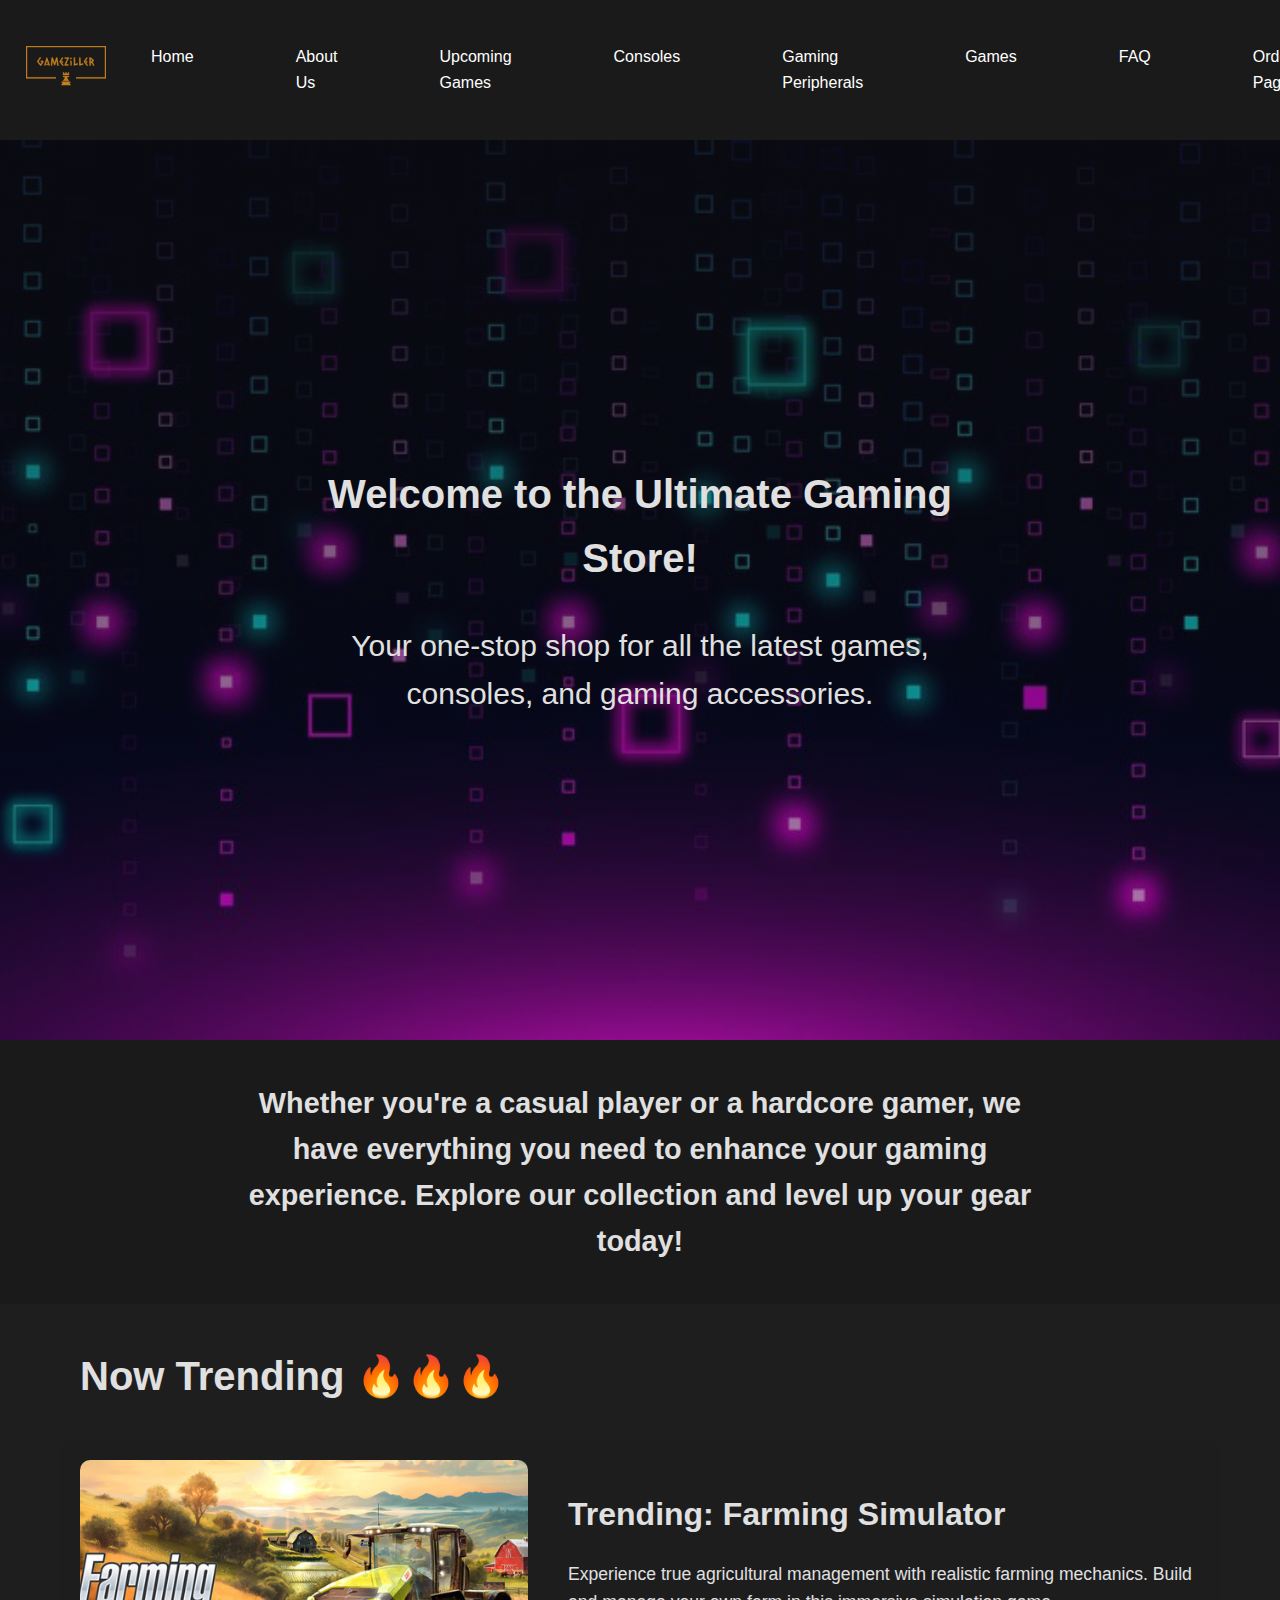
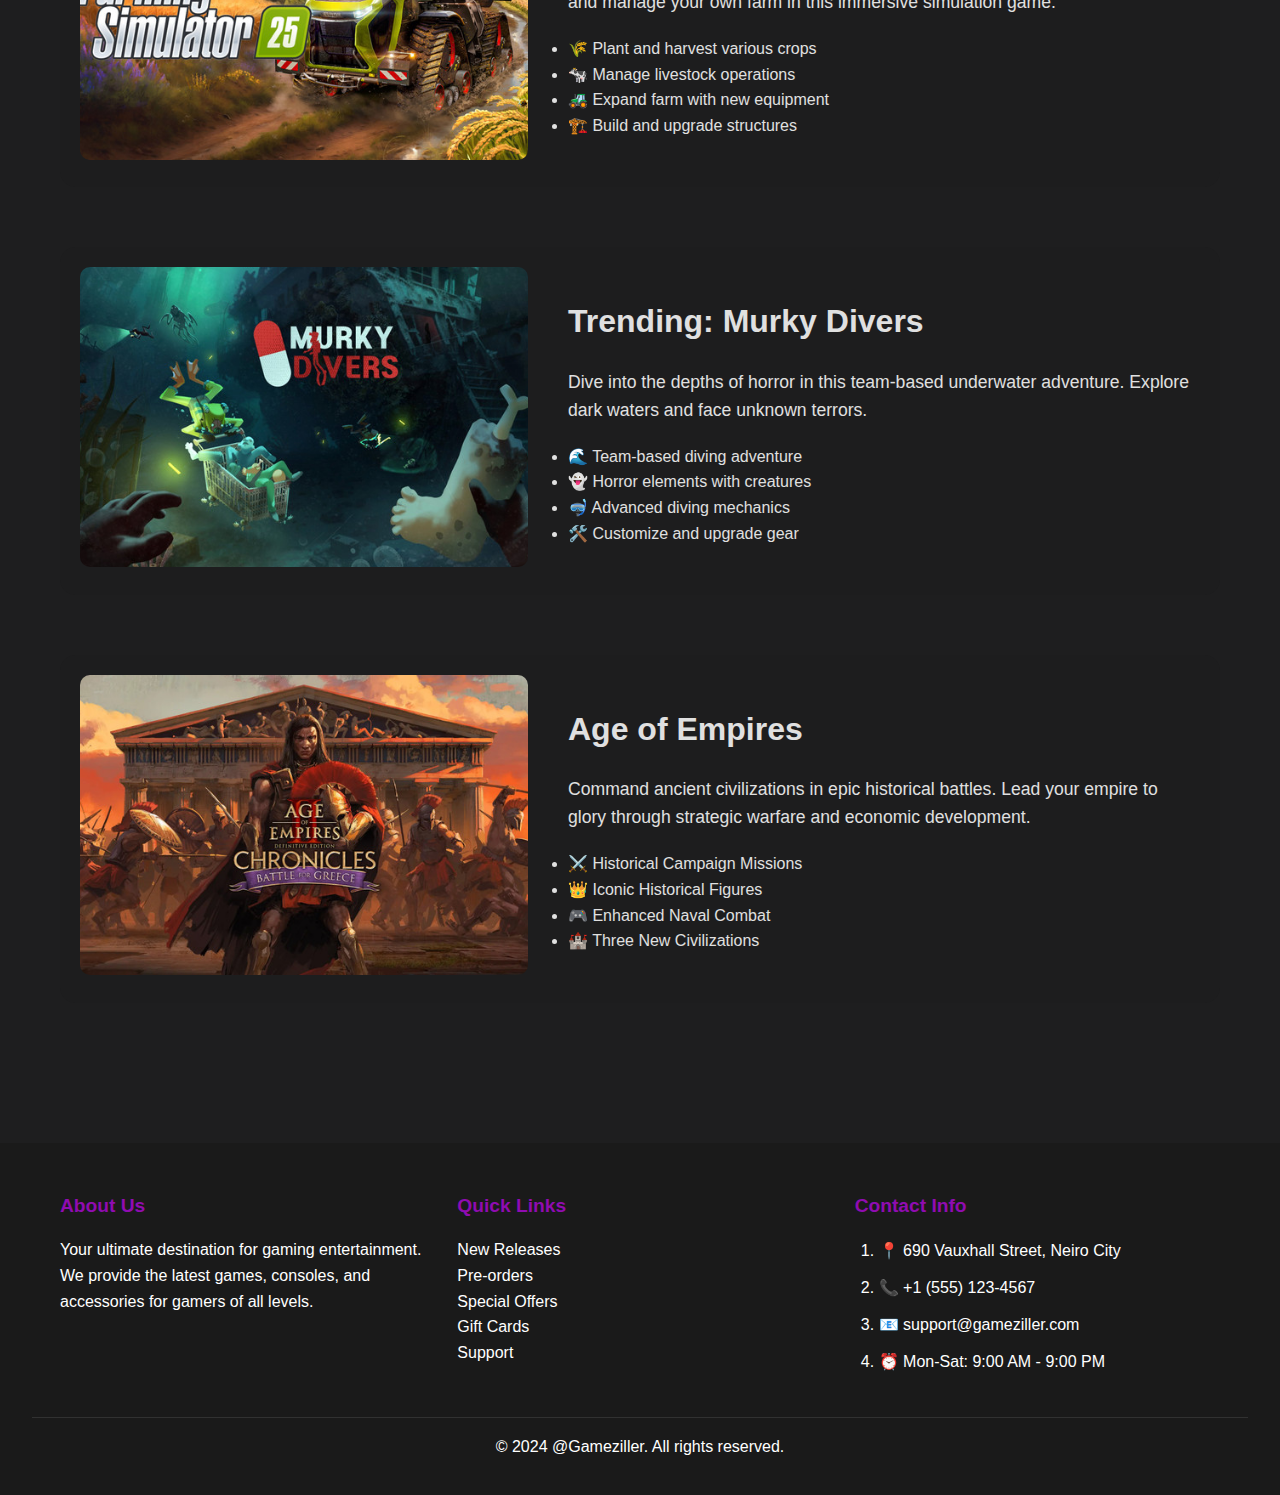
<file: index1.html>
<!DOCTYPE html>
<html lang="en">
<head>
  <meta charset="UTF-8">
  <meta name="viewport" content="width=device-width, initial-scale=1.0">
  <title>Gaming Store</title>
  <link rel="stylesheet" href="./all.css">
  <link rel="stylesheet" href="https://cdnjs.cloudflare.com/ajax/libs/font-awesome/6.7.2/css/all.min.css" integrity="sha512-Evv84Mr4kqVGRNSgIGL/F/aIDqQb7xQ2vcrdIwxfjThSH8CSR7PBEakCr51Ck+w+/U6swU2Im1vVX0SVk9ABhg==" crossorigin="anonymous" referrerpolicy="no-referrer" />
</head>
<body>
  <header>
    <nav class="navbar">
      <a href="#" class="logo"><img src="/images/logo_transparent.png" alt="Logo"></a>
      <input type="checkbox" id="check">
      <label for="check" class="open-menu">&#9776;</label>
      <label for="check" class="close-menu">&times;</label>
      <ul class="menu">
        <li><a href="./index1.html">Home</a></li>
        <li><a href="./About Us.html">About Us</a></li>
        <li><a href="./Upcoming Games.html">Upcoming Games</a></li>
        <li><a href="./Consoles.html">Consoles</a></li>
        <li><a href="./Gaming Peripherals.html">Gaming Peripherals</a></li>
        <li><a href="./Games.html">Games</a></li>
        <li><a href="./FAQs.html">FAQ</a></li>
        <li><a href="./index.html">Order Page </a></li>
      </ul>
    </nav>
  </header>

  <main>
    <div class="hero">
      <img src="./images/hero3.jpg" alt="Gaming Store Main Image" class="responsive-image">
      <div class="hero-overlay"></div>
      <div class="hero-text">
        <h1 class="title">Welcome to the Ultimate Gaming Store!</h1>
        <p class="subtitle">Your one-stop shop for all the latest games, consoles, and gaming accessories.</p>
      </div>
    </div>

    <section class="introduction">
      <h2>Whether you're a casual player or a hardcore gamer, we have everything you need to enhance your gaming experience. Explore our collection and level up your gear today!</h2>
    </section>

    <section class="trending-section">
      <h1>Now Trending 🔥🔥🔥</h1>
      <div class="trending-game">
        <div class="game-image">
          <img src="./images/Trending1.jpg" alt="Farming Simulator">
        </div>
        <div class="game-content">
          <h2>Trending: Farming Simulator</h2>
          <div class="game-description">
            <p>Experience true agricultural management with realistic farming mechanics. Build and manage your own farm in this immersive simulation game.</p>
            <ul class="feature-list">
              <li>🌾 Plant and harvest various crops</li>
              <li>🐄 Manage livestock operations</li>
              <li>🚜 Expand farm with new equipment</li>
              <li>🏗️ Build and upgrade structures</li>
            </ul>
          </div>
        </div>
      </div>

      <div class="trending-game">
        <div class="game-image">
          <img src="./images/trending 2.jpg" alt="Murky Divers">
        </div>
        <div class="game-content">
          <h2>Trending: Murky Divers</h2>
          <div class="game-description">
            <p>Dive into the depths of horror in this team-based underwater adventure. Explore dark waters and face unknown terrors.</p>
            <ul class="feature-list">
              <li>🌊 Team-based diving adventure</li>
              <li>👻 Horror elements with creatures</li>
              <li>🤿 Advanced diving mechanics</li>
              <li>🛠️ Customize and upgrade gear</li>
            </ul>
          </div>
        </div>
      </div>

      <div class="trending-game">
        <div class="game-image">
          <img src="./images/trending 3.jpg" alt="Age of Empires">
        </div>
        <div class="game-content">
          <h2>Age of Empires</h2>
          <div class="game-description">
            <p>Command ancient civilizations in epic historical battles. Lead your empire to glory through strategic warfare and economic development.</p>
            <ul class="feature-list">
              <li>⚔️ Historical Campaign Missions</li>
              <li>👑 Iconic Historical Figures</li>
              <li>🎮 Enhanced Naval Combat</li>
              <li>🏰 Three New Civilizations</li>
            </ul>
          </div>
        </div>
      </div>
    </section>
  </main>

  <footer class="footer">
    <div class="footer-container">
      <div class="footer-section">
        <h3>About Us</h3>
        <p>Your ultimate destination for gaming entertainment. We provide the latest games, consoles, and accessories for gamers of all levels.</p>
      </div>
      <div class="footer-section1">
        <h3>Quick Links</h3>
        <ul>
          <li><a href="#">New Releases</a></li>
          <li><a href="#">Pre-orders</a></li>
          <li><a href="#">Special Offers</a></li>
          <li><a href="#">Gift Cards</a></li>
          <li><a href="#">Support</a></li>
        </ul>
      </div>
      <div class="footer-section2">
        <h3>Contact Info</h3>
        <div class="numbered-list">
          <li>📍 690 Vauxhall Street, Neiro City</li>
          <li>📞 +1 (555) 123-4567</li>
          <li>📧 support@gameziller.com</li>
          <li>⏰ Mon-Sat: 9:00 AM - 9:00 PM</li>
        </div>
      </div>
    </div>
    <div class="footer-bottom">
      <p>&copy; 2024 @Gameziller. All rights reserved.</p>
    </div>
  </footer>


</body>
</html>
</file>
<file: all.css>
/* General Styles */
:root {
  --primary-color: #900cb1;
  --secondary-color: #4a0259;
  --background-dark: #1e1e1f;
  --text-light: #e0e0e0;
  --text-dark: #1a1a1a;
  --accent-color: #ff6b6b;
}

body {
  font-family: Verdana, sans-serif;
  margin: 0;
  padding: 0;
  background-color: var(--background-dark);
  color: var(--text-light);
  line-height: 1.6;
}



/* NAVIGATION BAR */
.navbar {
  background-color: #1a1a1a;
  display: flex;
  justify-content: space-between;
  align-items: center;
  padding: 10px 20px;
  position: fixed;
  top: 0;
  width: 100%;
  z-index: 1000;
}

.navbar .logo img {
  height: auto;
  width: 100px;
}

.navbar ul {
  list-style: none;
  margin: 0;
  padding: 0;
  display: flex;
  flex-wrap: nowrap;
  justify-content: center;
}

.navbar ul li {
  margin: 0 15px;
}

.navbar ul li a {
  color: #ffffff;
  text-decoration: none;
  padding: 14px 20px;
  display: block;
}

.navbar ul li a:hover {
  background-color: #222222;
  color: #f9f5fc;
  text-decoration: underline;
  text-decoration-color: var(--primary-color);
}

.open-menu,
.close-menu {
  display: none;
  font-size: 30px;
  cursor: pointer;
  color: #ffffff;
}

#check {
  display: none;
}

@media (max-width: 768px) {
  .navbar ul {
    position: fixed;
    top: 0;
    right: -100%;
    height: 100vh;
    width: 100%;
    background-color: #1a1a1a;
    flex-direction: column;
    align-items: center;
    justify-content: center;
    transition: right 0.3s ease-in-out;
  }

  .navbar ul li {
    margin: 15px 0;
  }

  .open-menu {
    display: block;
  }

  .close-menu {
    display: none;
    position: absolute;
    top: 20px;
    right: 20px;
  }

  #check:checked ~ .menu {
    right: 0;
  }

  #check:checked ~ .open-menu {
    display: none;
  }

  #check:checked ~ .close-menu {
    display: block;
  }
}

.open-menu,
.close-menu {
  position: absolute;
  color: var(--text-light);
  cursor: pointer;
  font-size: 23px;
  display: none;
}

.open-menu {
  top: 50%;
  right: 20px;
  transform: translate(-50%);
}

.close-menu {
  top: 20px;
  right: 20px;
}

#check {
  display: none;
}

@media (max-width: 768px) {
  .menu {
    flex-direction: column;
    align-items: center;
    justify-content: flex-start;
    width: 100%;
    height: 100vh;
    position: fixed;
    top: 0;
    right: -100%;
    z-index: 100;
    background-color: #1a1a1a;
    transition: all 0.3s ease-in-out;
    padding-top: 65px;
  }

  .menu li {
    margin: 15px 0;
    width: 100%;
    text-align: center;
  }

  .menu li a {
    padding: 15px;
    font-size: 18px;
  }

  .open-menu {
    display: block;
    font-size: 30px;
    cursor: pointer;
    color: rgba(255, 255, 255, 0.87);
  }

  .close-menu {
    display: none;
    position: absolute;
    top: 20px;
    right: 20px;
    font-size: 30px;
    cursor: pointer;
    color: rgba(255, 255, 255, 0.87);
  }

  #check:checked ~ .menu {
    right: 0;
  }

  #check:checked ~ .open-menu {
    display: none;
  }

  #check:checked ~ .close-menu {
    display: block;
  }
}



/* HOME PAGE STYLING */
.hero {
  position: relative;
  height: 100vh;
  width: 100%;
  overflow: hidden;
}

.hero-overlay {
  position: absolute;
  top: 0;
  left: 0;
  width: 100%;
  height: 100%;
  background: linear-gradient(to bottom, rgba(13, 13, 13, 0.7), rgba(13, 13, 13, 0.3));
}

.responsive-image {
  width: 100%;
  height: 100%;
  object-fit: cover;
}

.hero-text {
  position: absolute;
  top: 50%;
  left: 50%;
  transform: translate(-50%, -50%);
  text-align: center;
  color: var(--text-light);
  z-index: 1;
  font-size: 30px;
}

.hero-text .title {
  color: var(--text-light); 
}

.introduction {
  padding: 40px 20px;
  text-align: center;
  background-color: var(--text-dark);
}

.introduction h2 {
  font-size: 1.8rem;
  color: var(--text-light);
  max-width: 800px;
  margin: 0 auto;
}

.trending-section {
  padding: 40px 20px;
  max-width: 1200px;
  margin: 0 auto;
}

.trending-section h1 {
  text-align: left;
  padding-left: 20px;
  color: var(--text-light);
}

.trending-game {
  display: flex;
  gap: 40px;
  margin-bottom: 60px;
  background: rgba(22, 22, 22, 0.05);
  border-radius: 15px;
  overflow: hidden;
  padding: 20px;
}

.game-image {
  flex: 0 0 40%;
}

.game-image img {
  width: 100%;
  height: 300px;
  object-fit: cover;
  border-radius: 10px;
}

.game-content {
  flex: 1;
  display: flex;
  flex-direction: column;
  justify-content: center;
}

.game-content h2 {
  color: var(--text-light);
  font-size: 2rem;
  margin: 0 0 20px 0;
}

.game-description {
  color: var(--text-light);
}

.game-description p {
  margin: 0 0 20px 0;
  font-size: 1.1rem;
}

/* Footer Styles */
.footer {
  background-color: var(--background-dark);
  padding: 60px 0 0;
  margin-top: 40px;
}

.footer-container {
  max-width: 1200px;
  margin: 0 auto;
  display: grid;
  grid-template-columns: repeat(3, 1fr);
  gap: 40px;
  padding: 0 20px;
}

.footer-section h3 {
  color: var(--primary-color);
  margin-bottom: 20px;
}

.footer-section ul {
  list-style: none;
  padding: 0;
}

.footer-section ul li {
  margin-bottom: 10px;
}

.footer-section ul li a {
  color: var(--text-light);
  text-decoration: none;
  transition: color 0.3s ease;
}

.footer-section ul li a:hover {
  color: var(--primary-color);
}

.footer-section2 .numbered-list {
  list-style: decimal;
  padding-left: 1.5em;
  margin: 0;
  line-height: 1.8em;
}

.footer-section2 .numbered-list li {
  margin: 0.5em 0;
  position: relative;
}

.footer-section2 .numbered-list li::before {
  content: '';
  color: var(--primary-color);
}

.footer-bottom {
  text-align: center;
  padding: 20px;
  margin-top: 40px;
  border-top: 1px solid rgba(255, 255, 255, 0.1);
}






/*######################### ABOUT US PAGE STYLING ####################### */
.aboutushero {
  background: url('/images/about\ us\ 2.jpg') no-repeat center center/cover;
  color: var(--text-light);
  text-align: center;
  padding: 200px 20px;
}


.aboutushero h1 {
  font-size: 4rem;
  margin-bottom: 10px;
  color: var(--text-light);
}

.aboutushero p {
  font-size: 1.5rem;
}

.story {
  padding: 30px 10px;
  max-width: 1200px;
  margin: 0 auto;
  background-color: var(--background-dark);
  color: var(--text-light);
  text-align: center;
}

.story h2 {
  font-size: 2.5rem;
  margin-bottom: 20px;
}

.story p {
  font-size: 1.2rem;
  line-height: 1.8;
  margin-bottom: 20px;
}
.store-branch {
  padding-top: 50px;
  padding-left: 30px;
  max-width: 1200px;
  margin: 0 auto;
}

.store_container {
  display: flex;
  flex-direction: column;
  gap: 40px;
}

.branch {
  background-color: var(--background-dark);
  color: var(--text-light);
  padding: 20px;
  border-radius: 10px;
}

.branch-details h3,
.branch-description h3 {
  font-size: 1.5rem;
  margin-bottom: 10px;
}

.branch-content {
  display: flex;
  gap: 20px;
  margin-top: 20px;
}

.branch-photo,
.branch-map {
  flex: 1;
  transition: transform 0.3s ease;
  height: 300px;
}

.branch-photo img {
  width: 100%;
  height: auto;
  border-radius: 10px;
  height: 100%;
}

.branch-content{
  display: flex;
  gap: 20px;
  margin-top: 20px;
}

.branch-map iframe {
  width: 100%;
  height: 100%;
  border: none;
  border-radius: 10px;
}

.branch:hover .branch-photo,
.branch:hover .branch-map {
  transform: scale(1.01);
}


.stats {
  padding: 40px 20px;
  max-width: 1200px;
  margin: 0 auto;
  background-color: var(--background-dark);
  color: var(--text-light);
}

.store-stats {
  width: 100%;
  border-collapse: collapse;
}

.store-stats th,
.store-stats td {
  padding: 15px;
  text-align: left;
  border-bottom: 1px solid #ddd;
}

.store-stats th {
  background-color: var(--primary-color);
  color: var(--text-light);
}

.store-stats tfoot td {
  text-align: center;
  font-style: italic;
  color: var(--text-light);
}



/*########################Upcoming Pages##############################*/
/* UPCOMING GAMES PAGE STYLING */
/* Reset and base styles */
/* * {
  margin: 0;
  padding: 0;
  box-sizing: border-box;
} */

/* body {
  font-family: - 'Segoe UI', sans-serif;
  line-height: 1.6;
  color: #333;
  background-color: #f5f5f5;
} */



/* Navigation styles */
/*Ensures navbar doesnt overlap upcoming pages*/

.navbar {
  position: relative;
}


.logo-img {
  height: 40px;
  width: auto;
}


.nav-toggle {
  display: none;
}

.nav-menu {
  display: flex;
  list-style: none;
  gap: 2rem;
  justify-content: center;
}

.nav-menu a {
  color: white;
  text-decoration: none;
  font-weight: 500;
  transition: color 0.3s ease;
}

/* .nav-menu a:hover,
.nav-menu a.active {
  color: #007bff;
} */

/* Game section styles */
.game-section {
  padding: 4rem 2rem;
  max-width: 1200px;
  margin: 0 auto;
}


.container {
  max-width: 1000px;
  margin: 0 auto;
}

h1 {
  font-size: 2.5rem;
  margin-bottom: 1rem;
  text-align: center;
  font-family: - 'Segoe UI', sans-serif;
  line-height: 1.6;
  color: #cfcbcb;
  
}

.description {
  text-align: center;
  color: #666;
  margin-bottom: 3rem;
  max-width: 800px;
  margin-left: auto;
  margin-right: auto;
}

/* Slider styles */
.slider {
  position: relative;
  overflow: hidden;
}

.slider input {
  display: none;
}

.slides {
  display: flex;
  transition: transform 0.5s ease-in-out;
  width: 200%;
}

.slide {
  width: 50%;
  padding: 0 1rem;
}

/* Game grid styles */
.game-grid {
  display: flex;
  flex-wrap: wrap;
  gap: 1.5rem;
  justify-content: center;
  /* max-width: 1500px; */

}


.game-card {
  flex: 0 0 calc(33.333% - 1rem);
  max-width: calc(33.333% - 1rem);
  background: white;
  border-radius: 10px;
  overflow: hidden;
  box-shadow: 0 4px 6px rgba(0, 0, 0, 0.1);
  transition: transform 0.3s ease;
  position: relative;
}

.game-card:hover {
  transform: translateY(-5px);
}

.game-card img {
  width: 100%;
  height: 200px;
  object-fit: cover;
  display: block;
  height: 300px; /* Increased height */
}

.release-date {
  position: absolute;
  bottom: 0;
  left: 0;
  right: 0;
  padding: 1rem;
  background: rgba(26, 26, 26, 0.9);
  color: white;
  text-align: center;
  font-size: 0.9rem;
  transform: translateY(100%);
  transition: transform 0.3s ease;
}

.game-card:hover .release-date {
  transform: translateY(0);
}

/* Slider navigation */
.slider-nav {
  position: absolute;
  top: 50%;
  width: 100%;
  transform: translateY(-50%);
  display: flex;
  justify-content: space-between;
  padding: 0 1rem;
  pointer-events: none;
}

.slider-nav label {
  width: 40px;
  height: 40px;
  background: rgba(0, 0, 0, 0.5);
  color: white;
  border-radius: 50%;
  display: flex;
  align-items: center;
  justify-content: center;
  cursor: pointer;
  pointer-events: auto;
  transition: background-color 0.3s ease;
}

.slider-nav label:hover {
  background: rgba(0, 0, 0, 0.8);
}

/* Slider functionality */
#slide1:checked ~ .slides {
  transform: translateX(0);
}

#slide2:checked ~ .slides {
  transform: translateX(-50%);
}

/* Responsive design */
@media (max-width: 768px) {
  .nav-menu {
      display: none;
      flex-direction: column;
      position: absolute;
      top: 100%;
      left: 0;
      right: 0;
      background: #1a1a1a;
      padding: 1rem;
  }
}

  .nav-toggle:checked ~ .nav-menu {
      display: flex;
  }

  .nav-toggle-label {
      display: block;
      position: absolute;
      right: 1rem;
      top: 1rem;
      cursor: pointer;
  }



@media (max-width: 480px) {
  .game-card {
      flex: 0 0 100%;
      max-width: 100%;
  }

  .slider-nav {
      padding: 0 0.5rem;
  }

  h1 {
      font-size: 2rem;
  }
}


/*############################  CONSOLES  ######################################*/
/* Reset and base styles */
* {
    margin: 0;
    padding: 0;
    box-sizing: border-box;
}

body {
    font-family: -apple-system, BlinkMacSystemFont, 'Segoe UI', Roboto, sans-serif;
    line-height: 1.6;
    background-color: var(--background-dark);
    color: var(--text-light);
}

/* Navbar styles */
.navbar {
    background-color: #1a1a1a;
    padding: 1rem;
    position: relative;
}

.logo img {
    height: 40px;
    width: auto;
}

.menu {
    display: flex;
    list-style: none;
    gap: 2rem;
    justify-content: center;
}

.menu a {
    color: white;
    text-decoration: none;
    font-weight: 500;
    transition: color 0.3s ease;
}

.menu a:hover {
    color: #007bff;
}




/* Console section styles */
.consoles-section {
    padding: 4rem 2rem;
    max-width: 1200px;
    margin: 0 auto;
}

h1 {
    font-size: 2.5rem;
    text-align: center;
    margin-bottom: 1rem;
    color: white;
    

}

.description {
    text-align: center;
    color: var(--text-light);
    max-width: 800px;
    margin: 0 auto 3rem auto;
    font-size: 1.1rem;
}

/* Console grid layout */
.console-grid {
    display: grid;
    grid-template-columns: repeat(3, 1fr);
    gap: 2rem;
    padding: 1rem;
}

/* Console card styles */
.console-card {
    background: white;
    border-radius: 15px;
    overflow: hidden;
    box-shadow: 0 4px 6px rgba(0, 0, 0, 0.1);
    transition: all 0.3s ease;
    position: relative;
    aspect-ratio: 4/3;
}

.console-card:hover {
    transform: translateY(-10px);
    box-shadow: 0 8px 12px rgba(0, 0, 0, 0.2);
}

.console-card img {
    width: 100%;
    height: 100%;
    object-fit: cover;
    display: block;
    transition: transform 0.3s ease;
}

.console-card:hover img {
    transform: scale(1.1);
}

/* Price overlay */
.price-overlay {
    position: absolute;
    top: 1rem;
    right: 1rem;
    background: rgba(0, 0, 0, 0.8);
    color:var(--primary-color);
    padding: 0.5rem 1rem;
    border-radius: 20px;
    font-weight: bold;
    font-size: 1.2rem;
    opacity: 0;
    transform: translateY(-10px);
    transition: all 0.3s ease;
}

.console-card:hover .price-overlay {
    opacity: 1;
    transform: translateY(0);
}

/* Console info */
.console-info {
    position: absolute;
    bottom: 0;
    left: 0;
    right: 0;
    background: rgba(0, 0, 0, 0.85);
    color: white;
    padding: 1.5rem;
    transform: translateY(100%);
    transition: transform 0.3s ease;
}

.console-card:hover .console-info {
    transform: translateY(0);
}

.console-info h3 {
    font-size: 1.5rem;
    margin-bottom: 0.5rem;
    color: #fff;
}

.console-info p {
    font-size: 0.9rem;
    opacity: 0.9;
    margin: 0;
}

/* Footer styles */
.footer {
    background: #1a1a1a;
    color: white;
    padding: 3rem 2rem 1rem;
}

.footer-container {
    max-width: 1200px;
    margin: 0 auto;
    display: grid;
    grid-template-columns: repeat(3, 1fr);
    gap: 2rem;
}

.footer-section h3,
.footer-section1 h3,
.footer-section2 h3 {
    margin-bottom: 1rem;
    font-size: 1.2rem;
    color: var(--primary-color);
}

.footer-section1 ul {
    list-style: none;
}

.footer-section1 a {
    color: #fff;
    text-decoration: none;
    transition: color 0.3s ease;
}

.footer-section1 a:hover {
    color: var(--secondary-color);
}

.numbered-list {
    list-style: none;
}

.numbered-list li {
    margin-bottom: 0.5rem;
}

.footer-bottom {
    text-align: center;
    margin-top: 2rem;
    padding-top: 1rem;
    border-top: 1px solid rgba(255, 255, 255, 0.1);
}

/* Responsive design */
@media (max-width: 1024px) {
    .console-grid {
        grid-template-columns: repeat(2, 1fr);
    }
}

@media (max-width: 768px) {
    .footer-container {
        grid-template-columns: 1fr;
    }
    
    .menu {
        flex-direction: column;
        position: absolute;
        top: 100%;
        left: 0;
        right: 0;
        background: #1a1a1a;
        padding: 1rem;
        display: none;
    }
    
    #check:checked ~ .menu {
        display: flex;
    }
    
    .open-menu, .close-menu {
        display: block;
        color: white;
        font-size: 1.5rem;
        cursor: pointer;
    }
}

@media (max-width: 640px) {
    .console-grid {
        grid-template-columns: 1fr;
    }
    
    .consoles-section {
        padding: 2rem 1rem;
    }
    
    h1 {
        font-size: 2rem;
    }
}




/*################### Gaming Peripherals ###################*/
/* Reset and base styles */
/* * {
  margin: 0;
  padding: 0;
  box-sizing: border-box;
}

body {
  font-family: -apple-system, BlinkMacSystemFont, 'Segoe UI', Roboto, sans-serif;
  line-height: 1.6;
  background-color: #f5f5f5;
  color: #333;
} */


/* Peripherals section styles */
.peripherals-section {
  padding: 4rem 2rem;
  max-width: 1700px;
  margin: 0 auto;
}

h1 {
  font-size: 2.5rem;
  text-align: center;
  margin-bottom: 1rem;
  color: var(--text-light);
}

.description {
  text-align: center;
  color:#e0e0e0;
  max-width: 800px;
  margin: 0 auto 3rem auto;
  font-size: 1.1rem;
}

/* Peripherals grid layout */
.peripherals-grid {
  display: grid;
  grid-template-columns: repeat(3, 1fr);
  gap: 2rem;
  padding: 1rem;
}

/* Peripheral card styles */
.peripheral-card {
  background: white;
  border-radius: 15px;
  overflow: hidden;
  box-shadow: 0 4px 6px rgba(0, 0, 0, 0.1);
  position: relative;
  aspect-ratio: 4/3;
}

.peripheral-card img {
  width: 100%;
  height: 100%;
  object-fit: cover;
  display: block;
}

/* Price overlay */
.price-overlay {
  position: absolute;
  top: 1rem;
  right: 1rem;
  background: rgba(0, 0, 0, 0.8);
  color: #ce3ef1;
  padding: 0.5rem 1rem;
  border-radius: 20px;
  font-weight: bold;
  font-size: 1.2rem;
  transition: opacity 0.3s ease;
  
}

.peripheral-card:hover .price-overlay {
  opacity: 1;
}

/* Discount badge */
.discount-badge {
  position: absolute;
  top: 1rem;
  left: 1rem;
  background: var(--secondary-color);
  color: white;
  padding: 0.5rem 1rem;
  border-radius: 20px;
  font-weight: bold;
  font-size: 0.9rem;
  z-index: 1;
}

/* Peripheral info */
.peripheral-info {
  position: absolute;
  bottom: 0;
  left: 0;
  right: 0;
  background: rgba(0, 0, 0, 0.85);
  color: white;
  padding: 1.5rem;
  transform: translateY(100%);
  transition: transform 0.3s ease;
}

.peripheral-card:hover .peripheral-info {
  transform: translateY(0);
}

.peripheral-info h3 {
  font-size: 1.5rem;
  margin-bottom: 0.5rem;
  color: #fff;
}

.peripheral-info p {
  font-size: 0.9rem;
  opacity: 0.9;
  margin: 0;
}


/* Responsive design */
@media (max-width: 1024px) {
  .peripherals-grid {
      grid-template-columns: repeat(2, 1fr);
  }
}

@media (max-width: 768px) {
  .footer-container {
      grid-template-columns: 1fr;
  }
  
  .menu {
      flex-direction: column;
      position: absolute;
      top: 100%;
      left: 0;
      right: 0;
      background: #1a1a1a;
      padding: 1rem;
      display: none;
  }
  
  #check:checked ~ .menu {
      display: flex;
  }
  
  .open-menu, .close-menu {
      display: block;
      color: white;
      font-size: 1.5rem;
      cursor: pointer;
  }
}

@media (max-width: 640px) {
  .peripherals-grid {
      grid-template-columns: 1fr;
  }
  
  .peripherals-section {
      padding: 2rem 1rem;
  }
  
  h1 {
      font-size: 2rem;
  }
}




/*##########################  Games Page  ##########################*/

/* Games section styles */
.games-section {
    padding: 4rem 2rem;
    max-width: 1200px;
    margin: 0 auto;
}

h1 {
    font-size: 2.5rem;
    text-align: center;
    margin-bottom: 2rem;
    color: #1a1a1a;
}

/* Genre buttons */
.genres {
    display: flex;
    justify-content: center;
    gap: 1rem;
    margin-bottom: 3rem;
    flex-wrap: wrap;
}

.genre-btn {
    padding: 0.75rem 1.5rem;
    border: none;
    border-radius: 25px;
    background: #fff;
    color: #333;
    font-weight: 500;
    cursor: pointer;
    transition: all 0.3s ease;
    box-shadow: 0 2px 4px rgba(0, 0, 0, 0.1);
}

.genre-btn:hover,
.genre-btn.active {
    background: #007bff;
    color: #fff;
}

/* Games grid layout */
.games-grid {
    display: grid;
    grid-template-columns: repeat(4, 1fr);
    gap: 1.5rem;
    padding: 1rem;
}

/* Game card styles */
.game-card {
    position: relative;
    border-radius: 15px;
    overflow: hidden;
    box-shadow: 0 4px 6px rgba(0, 0, 0, 0.1);
    aspect-ratio: 3/4;
    cursor: pointer;
}

.game-card img {
    width: 100%;
    height: 100%;
    object-fit: cover;
    transition: transform 0.5s ease;
}

.game-card:hover img {
    transform: scale(1.1);
}

/* Game info overlay */
.game-info {
    position: absolute;
    bottom: 0;
    left: 0;
    right: 0;
    background: linear-gradient(to top, rgba(0, 0, 0, 0.9), rgba(0, 0, 0, 0.7), transparent);
    color: white;
    padding: 2rem 1.5rem;
    transform: translateY(100%);
    transition: transform 0.5s ease;
}

.game-card:hover .game-info {
    transform: translateY(0);
}

.game-info h3 {
    font-size: 1.5rem;
    margin-bottom: 0.5rem;
}

.game-info p {
    font-size: 0.9rem;
    margin-bottom: 1rem;
    opacity: 0.9;
}

.game-meta {
    display: flex;
    justify-content: space-between;
    align-items: center;
}

.genre {
    font-size: 0.8rem;
    background: rgba(255, 255, 255, 0.2);
    padding: 0.25rem 0.75rem;
    border-radius: 12px;
}

.price {
    font-size: 1.2rem;
    font-weight: bold;
    color: #50116d;
}





/*Games page div tagged*/
/* Reset and base styles */
.games * {
  margin: 0;
  padding: 0;
  box-sizing: border-box;
}

.games body {
  font-family: system-ui, -apple-system, sans-serif;
  background: #0f0f0f;
  color: #e2e8f0;
  line-height: 1.6;
  padding: 2rem;
}

.games .header {
  margin-bottom: 2rem;
}

.games .header h1 {
  color: #f8fafc;
  font-size: 2.5rem;
  font-weight: bold;
}

/* Game list styles */
.games .game-list {
  display: flex;
  flex-direction: column;
  gap: 1.5rem;
  max-width: 1200px;
  margin: 0 auto;
}

/* Game card styles */
/* .games .game-card {
  background: #1a1a1a;
  border-radius: 0.5rem;
  overflow: hidden;
  transition: transform 0.3s ease;
  position: relative;
}

.games .game-card:hover {
  transform: translateY(-4px);
}

.games .game-content {
  display: flex;
  gap: 2rem;
  padding: 1.5rem;
}

.games .game-image-container {
  flex: 0 0 200px;
  position: relative;
}

.games .game-image {
  width: 200px;
  height: 200px;
  object-fit: cover;
  border-radius: 0.25rem;
}

.games .game-info {
  flex: 1;
}

.games .game-title {
  font-size: 2rem;
  color: #f8fafc;
  margin-bottom: 1rem;
  font-weight: bold;
}

.games .game-details {
  display: grid;
  gap: 0.5rem;
  color: #94a3b8;
  margin-bottom: 1rem;
}

.games .game-details span {
  display: block;
}

.games .game-details strong {
  color: #e2e8f0;
  display: inline-block;
  width: 100px;
}

.games .game-description {
  position: absolute;
  left: 0;
  right: 0;
  bottom: 0;
  background: rgba(0, 0, 0, 0.95);
  padding: 1.5rem;
  color: #cbd5e1;
  line-height: 1.6;
  transform: translateY(100%);
  transition: transform 0.3s ease;
}

.games .game-card:hover .game-description {
  transform: translateY(0);
}

.games .game-price {
  font-size: 1.5rem;
  color: #22c55e;
  font-weight: bold;
} */
</file>
<file: gms.css>
:root {
    --primary-color: #900cb1;
    --secondary-color: #4a0259;
    --background-dark: #1e1e1f;
    --text-light: #e0e0e0;
    --text-dark: #1a1a1a;
    --accent-color: #ff6b6b;
  }


/* body {
    margin: 0;
    padding-top: 140px; /* Matches the navbar height */
    /* box-sizing: border-box;
    background-color: var(--background-dark);
    color: var(--text-light);
    line-height: 1.6;
/* } */ 

body{
    padding-top: 140px;
    background-color: var(--background-dark);
}
  
.game-list {
    margin-top: 0; /*Remove additional margin to avoid extra spacing */
}



/* NAVIGATION BAR */
.navbar {
    background-color: #1a1a1a;
    display: flex;
    justify-content: space-between;
    align-items: center;
    padding: 10px 0px;
    position: fixed;
    top: 0;
    top: 0;
    left: 0; /* Ensure the navbar starts from the left edge */
    right: 0; 
    width: 100%;
    z-index: 1000;
}


  .navbar .logo img {
    height: auto;
    width: 100px;
}
  
  .navbar ul {
    list-style: none;
    margin: 0;
    padding: 0;
    display: flex;
    flex-wrap: nowrap;
    justify-content: center;
  }
  
  .navbar ul li {
    margin: 0 15px;
  }
  
  .navbar ul li a {
    color: #ffffff;
    text-decoration: none;
    padding: 14px 20px;
    display: block;
  }
  
  .navbar ul li a:hover {
    background-color: #222222;
    color: #ffffff;
  }
  
  .open-menu,
  .close-menu {
    display: none;
    font-size: 30px;
    cursor: pointer;
    color: #ffffff;
  }
  
#check {
    display: none;
  }
  
  @media (max-width: 768px) {
    .navbar ul {
      position: fixed;
      top: 0;
      right: -100%;
      height: 100vh;
      width: 100%;
      background-color: #1a1a1a;
      flex-direction: column;
      align-items: center;
      justify-content: center;
      transition: right 0.3s ease-in-out;
    }
  
    .navbar ul li {
      margin: 15px 0;
    }
  
    .open-menu {
      display: block;
    }
  
    .close-menu {
      display: none;
      position: absolute;
      top: 20px;
      right: 20px;
    }
  
    #check:checked ~ .menu {
      right: 0;
    }
  
    #check:checked ~ .open-menu {
      display: none;
    }
  
    #check:checked ~ .close-menu {
      display: block;
    }
  }
  
  .open-menu,
  .close-menu {
    position: absolute;
    color: var(--text-light);
    cursor: pointer;
    font-size: 23px;
    display: none;
  }
  
  .open-menu {
    top: 50%;
    right: 20px;
    transform: translate(-50%);
  }
  
  .close-menu {
    top: 20px;
    right: 20px;
  }
  
  #check {
    display: none;
  }
  
  @media (max-width: 768px) {
    .menu {
      flex-direction: column;
      align-items: center;
      justify-content: flex-start;
      width: 100%;
      height: 100vh;
      position: fixed;
      top: 0;
      right: -100%;
      z-index: 100;
      background-color: #1a1a1a;
      transition: all 0.3s ease-in-out;
      padding-top: 65px;
    }
  
    .menu li {
      margin: 15px 0;
      width: 100%;
      text-align: center;
    }
  
    .menu li a {
      padding: 15px;
      font-size: 18px;
    }
  
    .open-menu {
      display: block;
      font-size: 30px;
      cursor: pointer;
      color: rgba(255, 255, 255, 0.87);
    }
  
    .close-menu {
      display: none;
      position: absolute;
      top: 20px;
      right: 20px;
      font-size: 30px;
      cursor: pointer;
      color: rgba(255, 255, 255, 0.87);
    }
  
    #check:checked ~ .menu {
      right: 0;
    }
  
    #check:checked ~ .open-menu {
      display: none;
    }
  
    #check:checked ~ .close-menu {
      display: block;
    }
  }
  
  .header {
    margin-bottom: 2rem;
  }
  
  .header h1 {
    color: #f8fafc;
    font-size: 2.5rem;
    font-weight: bold;
  }
  

  .genres {
    color: white;
    background-color: var(--primary-color);
    border-radius: 15px;
    width: 10%;
    text-align: center;
    height: 80%;
  }

  /* Game list styles */
  .game-list {
    display: flex;
    flex-direction: column;
    gap: 1.5rem;
    max-width: 1200px;
    margin: 0 auto;
  }
  
  /* Game card styles */
  .game-card {
    background: #1a1a1a;
    border-radius: 0.5rem;
    overflow: hidden;
    transition: transform 0.3s ease;
    position: relative;
  }
  
  .game-card:hover {
    transform: translateY(-4px);
  }
  
  .game-content {
    display: flex;
    gap: 2rem;
    padding: 1.5rem;
  }
  
  .game-image-container {
    flex: 0 0 200px;
    position: relative;
  }
  
  .game-image {
    width: 200px;
    height: 200px;
    object-fit: cover;
    border-radius: 0.25rem;
  }
  
  .game-info {
    flex: 1;
  }
  
  .game-title {
    font-size: 2rem;
    color: #f8fafc;
    margin-bottom: 1rem;
    font-weight: bold;
  }
  
  .game-details {
    display: grid;
    gap: 0.5rem;
    color: #94a3b8;
    margin-bottom: 1rem;
  }
  
  .game-details span {
    display: block;
  }
  
  .game-details strong {
    color: #e2e8f0;
    display: inline-block;
    width: 100px;
  }
  
  .game-description {
    position: absolute;
    left: 0;
    right: 0;
    bottom: 0;
    background: rgba(0, 0, 0, 0.95);
    padding: 1.5rem;
    color: #cbd5e1;
    line-height: 1.6;
    transform: translateY(100%);
    transition: transform 0.3s ease;
  }
  
  .game-card:hover .game-description {
    transform: translateY(0);
  }
  
  .game-price {
    font-size: 1.5rem;
    color: #a70b9f;
    font-weight: bold;
  }


/*####################### FAQ PAGE ######################*/

* /* Body Styling */
body {
    background-color: #141414;
    color: #333;
    line-height: 1.6;
}



/* FAQ Section Styling */
.faq-section {
    width: 100%;
    margin: 2rem auto;
    background-color: var(--text-dark);
    padding: 2rem;
    border-radius: 8px;
    box-shadow: 0 4px 6px rgba(0, 0, 0, 0.1);
}

.section-title {
    color: #ffffff; /* Set the text color to white */
    padding-bottom: 26px;
}


.faq-header {
    text-align: center;
    margin-bottom: 1.5rem;

}

.faq-header h1 {
    color: var(--text-light);
    font-size: 2.5rem;
}

.faq-header p {
    font-size: 1.1rem;
    color: #555;
}

.faq-container {
    margin-top: 1rem;
}

.faq-item {
    margin-bottom: 1rem;
    border-bottom: 1px solid #ddd;
}

.faq-question {
    background-color: #0f0f0f;
    color: #fff;
    padding: 1rem;
    cursor: pointer;
    font-size: 1.1rem;
    border-radius: 5px 5px 0 0;
    transition: background-color 0.3s ease;
}

.faq-question:hover {
    width: 80%;
}

.faq-answer {
    display: none;
    background-color: #eef1f5;
    padding: 1rem;
    font-size: 1rem;
    border-radius: 0 0 5px 5px;
    color: #333;
}




/* Show answer on hover  */
.faq-item:hover .faq-answer {
    display: block;
}

/* Query Form Styling */
.query-form-section {
    width: 80%;
    margin: 3rem auto;
    background-color: #fff;
    padding: 2rem;
    border-radius: 8px;
    box-shadow: 0 4px 6px rgba(0, 0, 0, 0.1);
}

.form-header {
    text-align: center;
    margin-bottom: 1.5rem;
}

.form-header h2 {
    color: #0a0a0a;
    font-size: 2rem;
}

.form-header p {
    color: #555;
    font-size: 1rem;
}

.query-form .form-group {
    margin-bottom: 1.2rem;
}

.query-form label {
    display: block;
    font-weight: bold;
    margin-bottom: 0.5rem;
    color: #e9e1e1;
}

.query-form input,
.query-form textarea {
    width: 100%;
    padding: 0.8rem;
    font-size: 1rem;
    border: 1px solid #ccc;
    border-radius: 5px;
    transition: border-color 0.3s ease;
}

.query-form input:focus,
.query-form textarea:focus {
    border-color: #2a5d84;
    outline: none;
}

.query-form button {
    display: block;
    width: 30%;
    background-color: var(--background-dark);
    color: #fff;
    font-size: 1.1rem;
    border: none;
    padding: 0.8rem;
    border-radius: 5px;
    cursor: pointer;
    transition: background-color 0.3s ease;
}

.query-form button:hover {
    background-color: var(--primary-color);
}



/*### Footer Styles ###*/
.footer {
  background-color:#1a1a1a;
  padding: 60px 0 0;
  margin-top: 40px;
}

.footer-container {
  max-width: 1200px;
  margin: 0 auto;
  display: grid;
  grid-template-columns: repeat(3, 1fr);
  gap: 40px;
  padding: 0 20px;
  color: #e0e0e0;
}

.footer-section h3 {
  color: var(--primary-color);
  margin-bottom: 20px;
}

.footer-section ul {
  list-style: none;
  padding: 0;
}

.footer-section1 {
    color: #ffffff; /* text color white */
  }


.footer-section ul li {
  margin-bottom: 10px;
}

.footer-section ul li a {
  color:#6a0983;
  transition: color 0.3s ease;
  text-decoration: none;
}

.footer-section ul li a:hover {
  color: var(--primary-color);
}

.footer-section2 .numbered-list {
  list-style: decimal;
  padding-left: 1.5em;
  margin: 0;
  line-height: 1.8em;
}

.footer-section2 .numbered-list li {
  margin: 0.5em 0;
  position: relative;
}

.footer-section2 .numbered-list li::before {
  content: '';
  color: var(--primary-color);
}

.footer-bottom {
  text-align: center;
  padding: 20px;
  margin-top: 40px;
  border-top: 1px solid rgba(255, 255, 255, 0.1);
}
</file>
